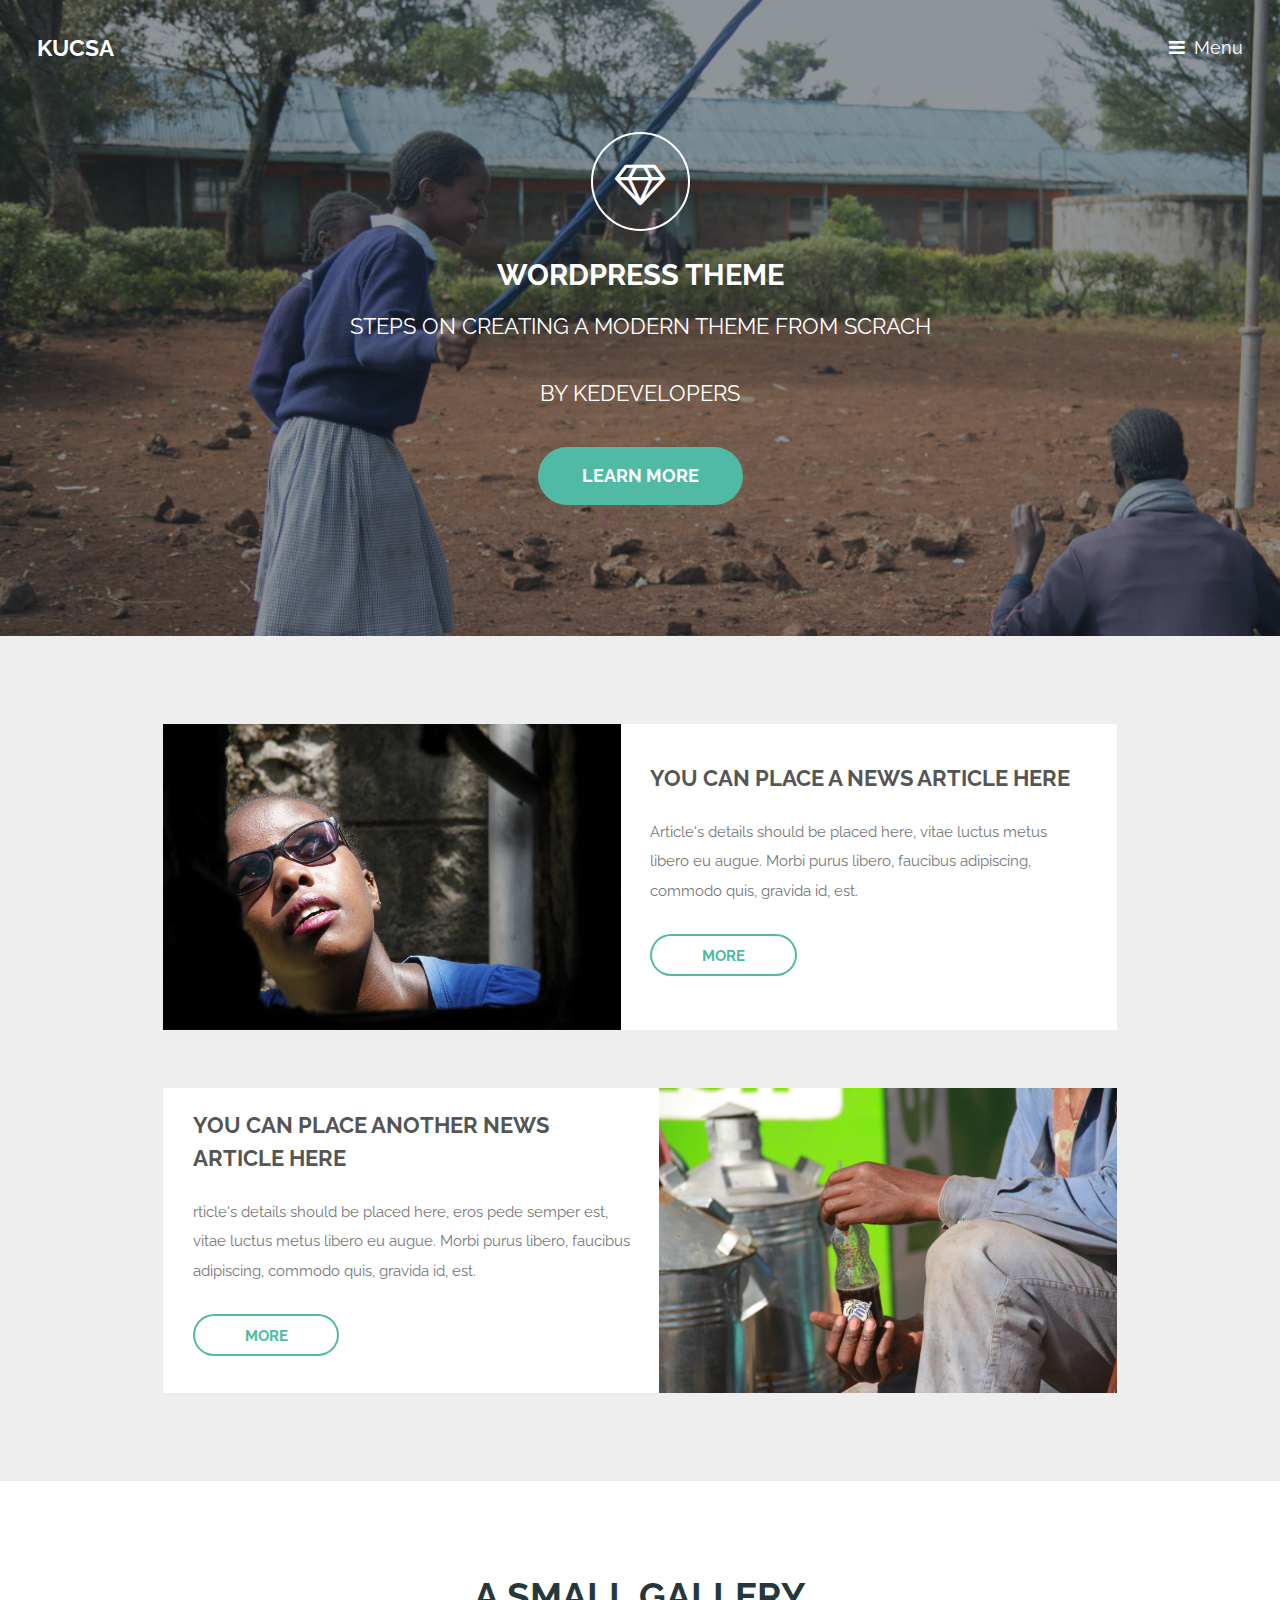
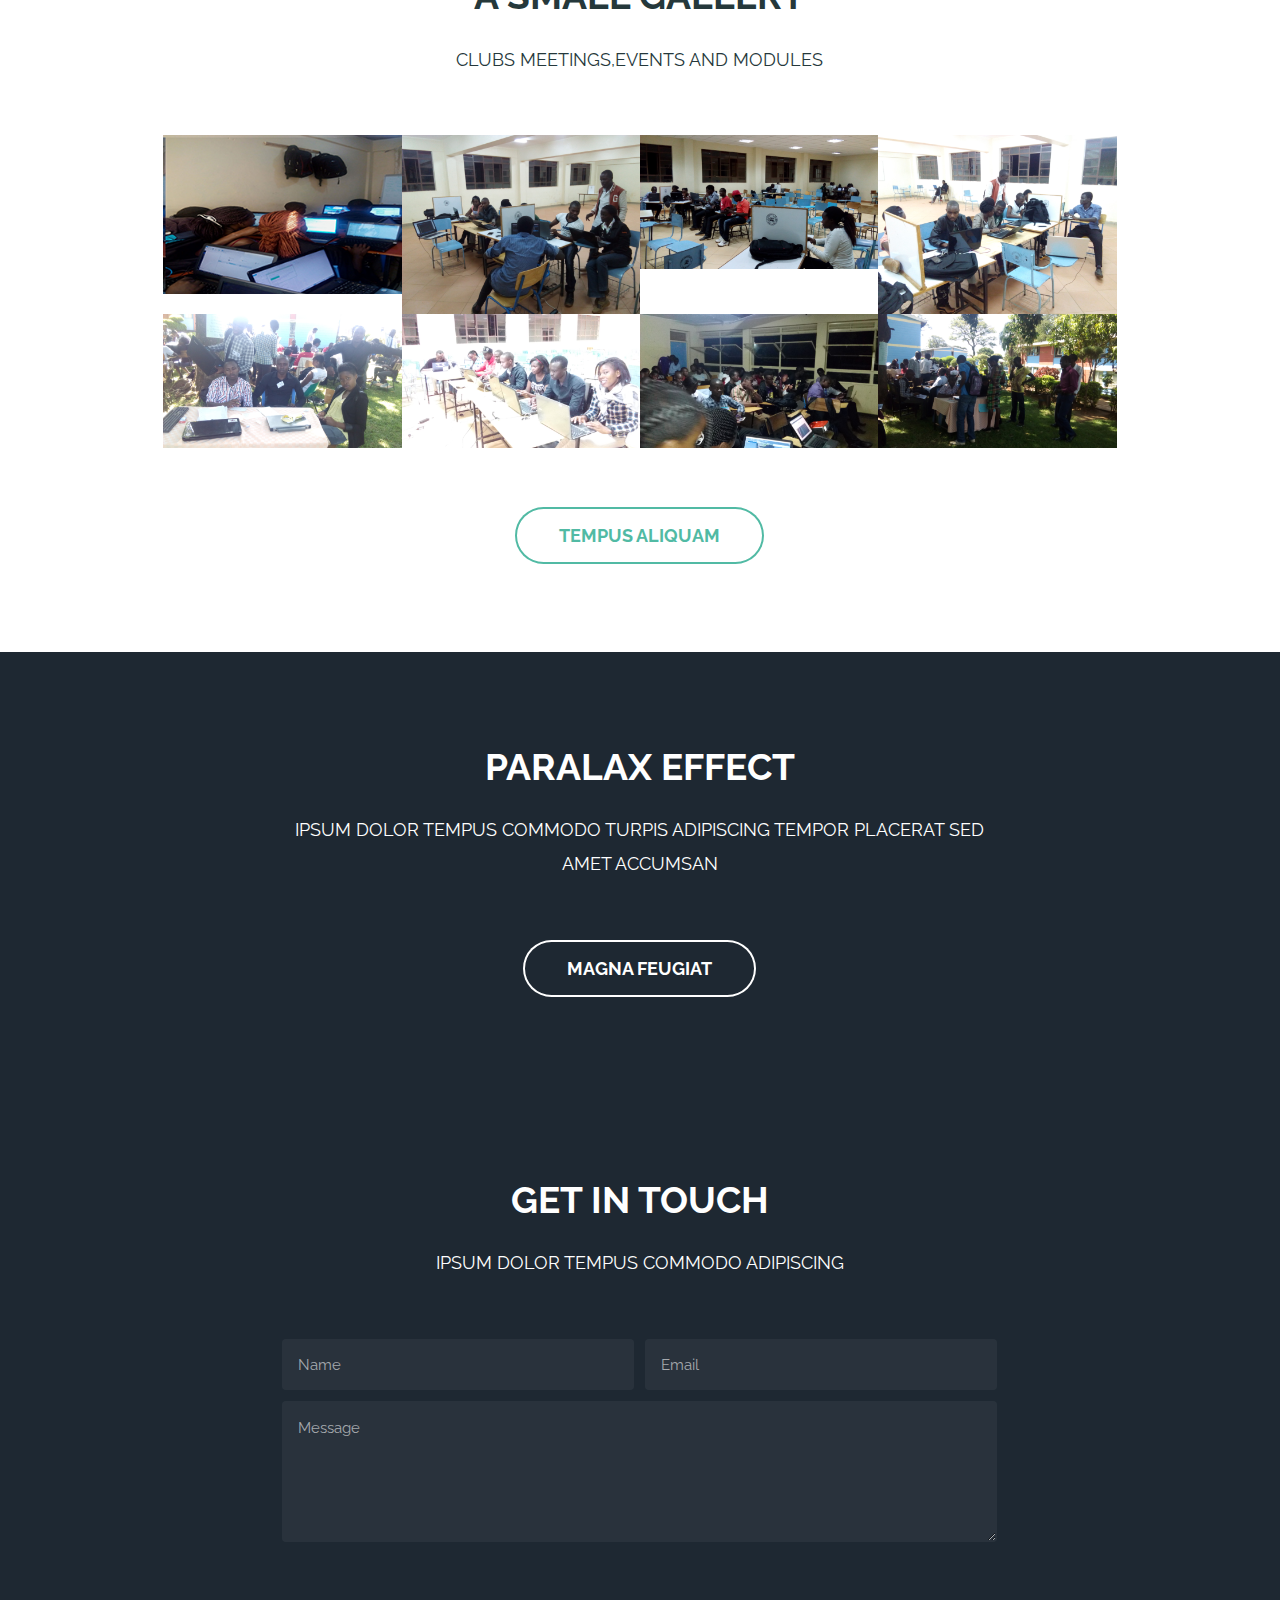
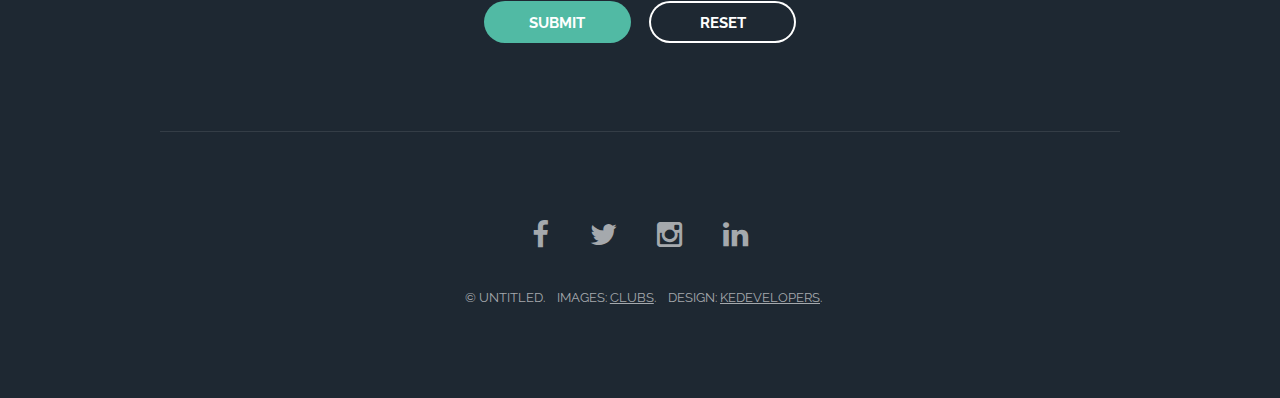
<file: templated-kucsa/index.html>
<!DOCTYPE HTML>
<!--
	Retrospect by kedevelopers
	templated.co @templatedco
	Released for free under the Creative Commons Attribution 3.0 license (templated.co/license)
-->
<html>
	<head>
		<title>Retrospect by kedevelopers</title>
		<meta charset="utf-8" />
		<meta name="viewport" content="width=device-width, initial-scale=1" />
		<!--[if lte IE 8]><script src="assets/js/ie/html5shiv.js"></script><![endif]-->
		<link rel="stylesheet" href="assets/css/main.css" />
		<!--[if lte IE 8]><link rel="stylesheet" href="assets/css/ie8.css" /><![endif]-->
		<!--[if lte IE 9]><link rel="stylesheet" href="assets/css/ie9.css" /><![endif]-->
	</head>
	<body class="landing">

		<!-- Header -->
			<header id="header" class="alt">
				<h1><a href="index.html">kucsa</a></h1>
				<a href="#nav">Menu</a>
			</header>

		<!-- Nav -->
			<nav id="nav">
				<ul class="links">
					<li><a href="index.html">Home</a></li>
					<li><a href="generic.html">About</a></li>
					<li><a href="elements.html">More</a></li>
				</ul>
			</nav>

		<!-- Banner -->
			<section id="banner">
				<i class="icon fa-diamond"></i>
				<h2>wordpress Theme</h2>
				<p>steps on creating a modern theme from scrach</p>
				<p>by kedevelopers</p>

				<ul class="actions">
					<li><a href="#" class="button big special">Learn More</a></li>
				</ul>
			</section>

		<!-- One -->
			<section id="one" class="wrapper style1">
				<div class="inner">
					<article class="feature left">
						<span class="image"><img src="images/pic01.jpg" alt="" /></span>
						<div class="content">
							<h2>You can place a news article here</h2>
							<p>Article's details should be placed here, vitae luctus metus libero eu augue. Morbi purus libero, faucibus adipiscing, commodo quis, gravida id, est.</p>
							<ul class="actions">
								<li>
									<a href="#" class="button alt">More</a>
								</li>
							</ul>
						</div>
					</article>
					<article class="feature right">
						<span class="image"><img src="images/pic02.jpg" alt="" /></span>
						<div class="content">
							<h2>You can place another news article here</h2>
							<p>rticle's details should be placed here, eros pede semper est, vitae luctus metus libero eu augue. Morbi purus libero, faucibus adipiscing, commodo quis, gravida id, est.</p>
							<ul class="actions">
								<li>
									<a href="#" class="button alt">More</a>
								</li>
							</ul>
						</div>
					</article>
				</div>
			</section>

		<!-- Two -->
			<section id="two" class="wrapper special">
				<div class="inner">
					<header class="major narrow">
						<h2>A small gallery</h2>
						<p>Clubs meetings,events and modules</p>
					</header>
					<div class="image-grid">
						<a href="#" class="image"><img src="images/pic03.jpg" alt="" /></a>
						<a href="#" class="image"><img src="images/pic04.jpg" alt="" /></a>
						<a href="#" class="image"><img src="images/pic05.jpg" alt="" /></a>
						<a href="#" class="image"><img src="images/pic06.jpg" alt="" /></a>
						<a href="#" class="image"><img src="images/pic07.jpg" alt="" /></a>
						<a href="#" class="image"><img src="images/pic08.jpg" alt="" /></a>
						<a href="#" class="image"><img src="images/pic09.jpg" alt="" /></a>
						<a href="#" class="image"><img src="images/pic10.jpg" alt="" /></a>
					</div>
					<ul class="actions">
						<li><a href="#" class="button big alt">Tempus Aliquam</a></li>
					</ul>
				</div>
			</section>

		<!-- Three -->
			<section id="three" class="wrapper style3 special">
				<div class="inner">
					<header class="major narrow	">
						<h2>Paralax effect</h2>
						<p>Ipsum dolor tempus commodo turpis adipiscing Tempor placerat sed amet accumsan</p>
					</header>
					<ul class="actions">
						<li><a href="#" class="button big alt">Magna feugiat</a></li>
					</ul>
				</div>
			</section>

		<!-- Four -->
			<section id="four" class="wrapper style2 special">
				<div class="inner">
					<header class="major narrow">
						<h2>Get in touch</h2>
						<p>Ipsum dolor tempus commodo adipiscing</p>
					</header>
					<form action="#" method="POST">
						<div class="container 75%">
							<div class="row uniform 50%">
								<div class="6u 12u$(xsmall)">
									<input name="name" placeholder="Name" type="text" />
								</div>
								<div class="6u$ 12u$(xsmall)">
									<input name="email" placeholder="Email" type="email" />
								</div>
								<div class="12u$">
									<textarea name="message" placeholder="Message" rows="4"></textarea>
								</div>
							</div>
						</div>
						<ul class="actions">
							<li><input type="submit" class="special" value="Submit" /></li>
							<li><input type="reset" class="alt" value="Reset" /></li>
						</ul>
					</form>
				</div>
			</section>

		<!-- Footer -->
			<footer id="footer">
				<div class="inner">
					<ul class="icons">
						<li><a href="#" class="icon fa-facebook">
							<span class="label">Facebook</span>
						</a></li>
						<li><a href="#" class="icon fa-twitter">
							<span class="label">Twitter</span>
						</a></li>
						<li><a href="#" class="icon fa-instagram">
							<span class="label">Instagram</span>
						</a></li>
						<li><a href="#" class="icon fa-linkedin">
							<span class="label">LinkedIn</span>
						</a></li>
					</ul>
					<ul class="copyright">
						<li>&copy; Untitled.</li>
						<li>Images: <a href="http://twitter.com/@_b_e_n_b_e_n_">clubs</a>.</li>
						<li>Design: <a href="http://kedevelopers.com">kedevelopers</a>.</li>
					</ul>
				</div>
			</footer>

		<!-- Scripts -->
			<script src="assets/js/jquery.min.js"></script>
			<script src="assets/js/skel.min.js"></script>
			<script src="assets/js/util.js"></script>
			<!--[if lte IE 8]><script src="assets/js/ie/respond.min.js"></script><![endif]-->
			<script src="assets/js/main.js"></script>

	</body>
</html>
</file>
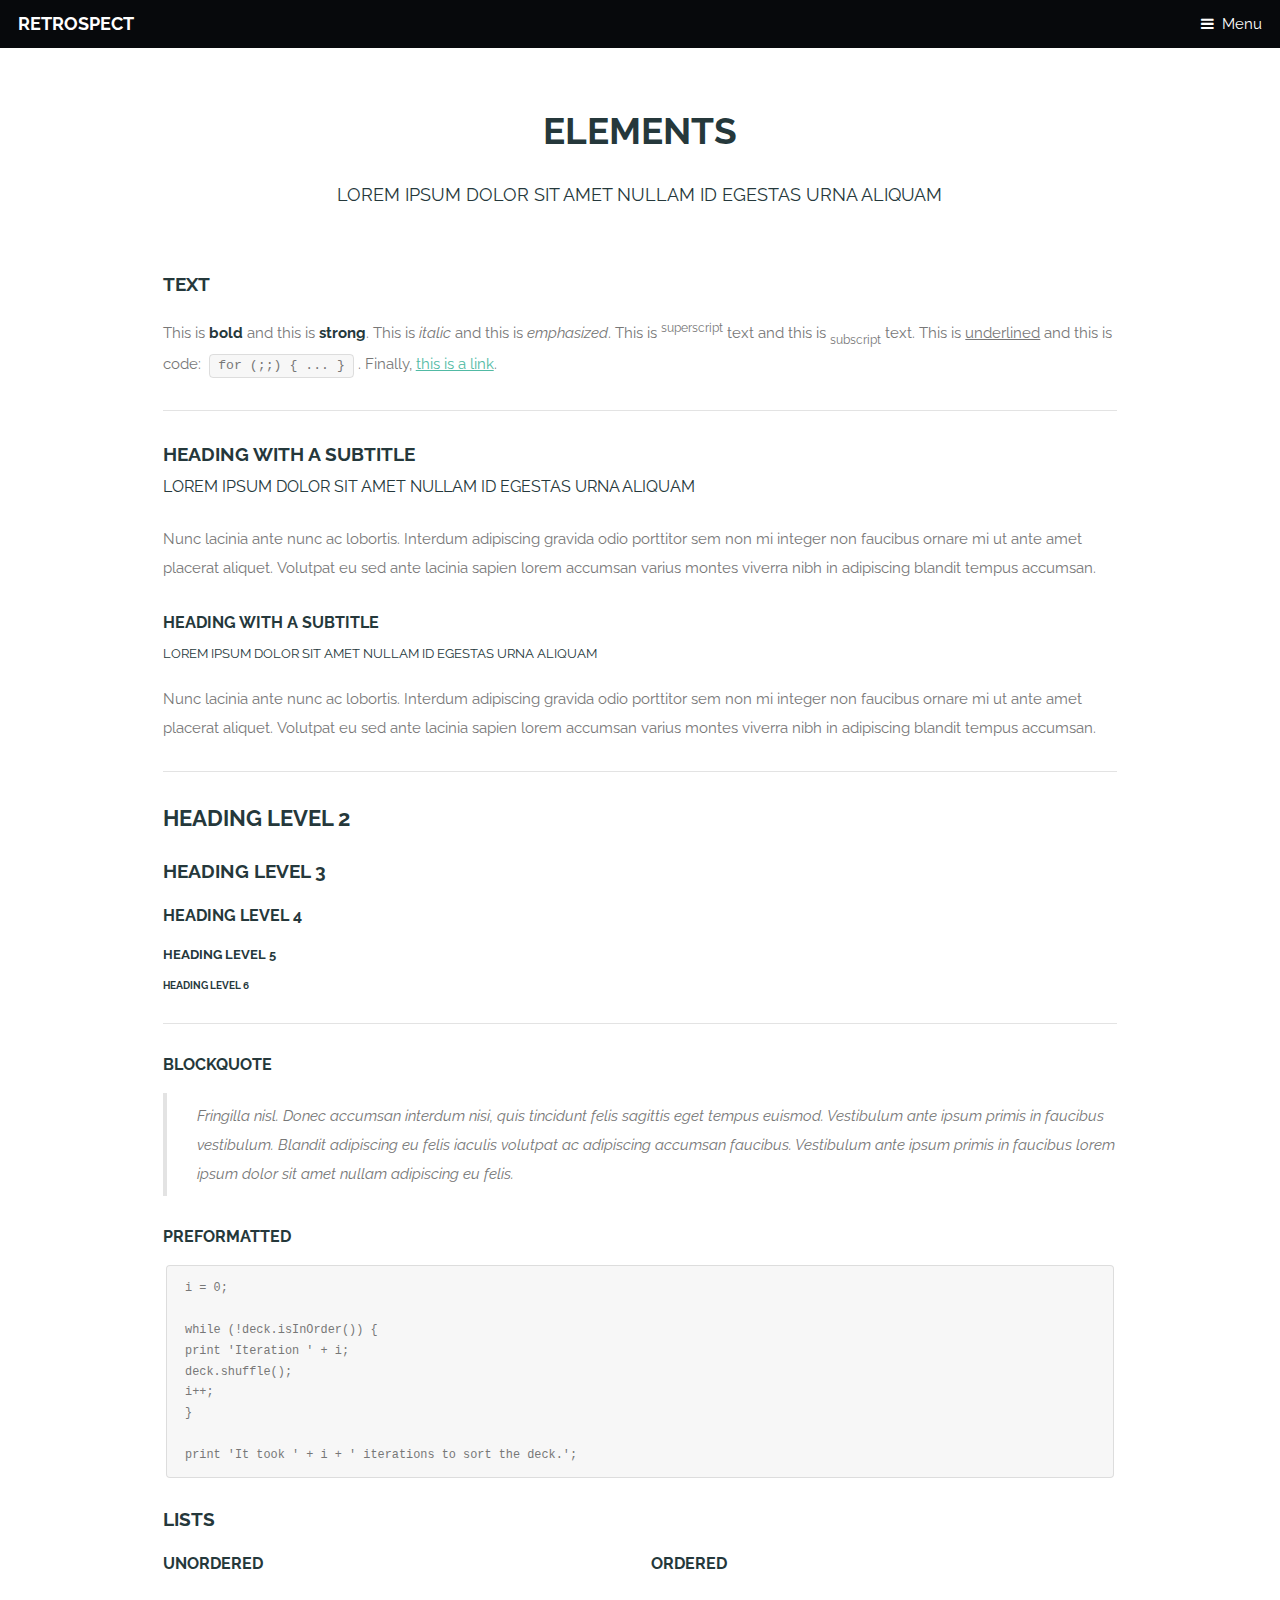
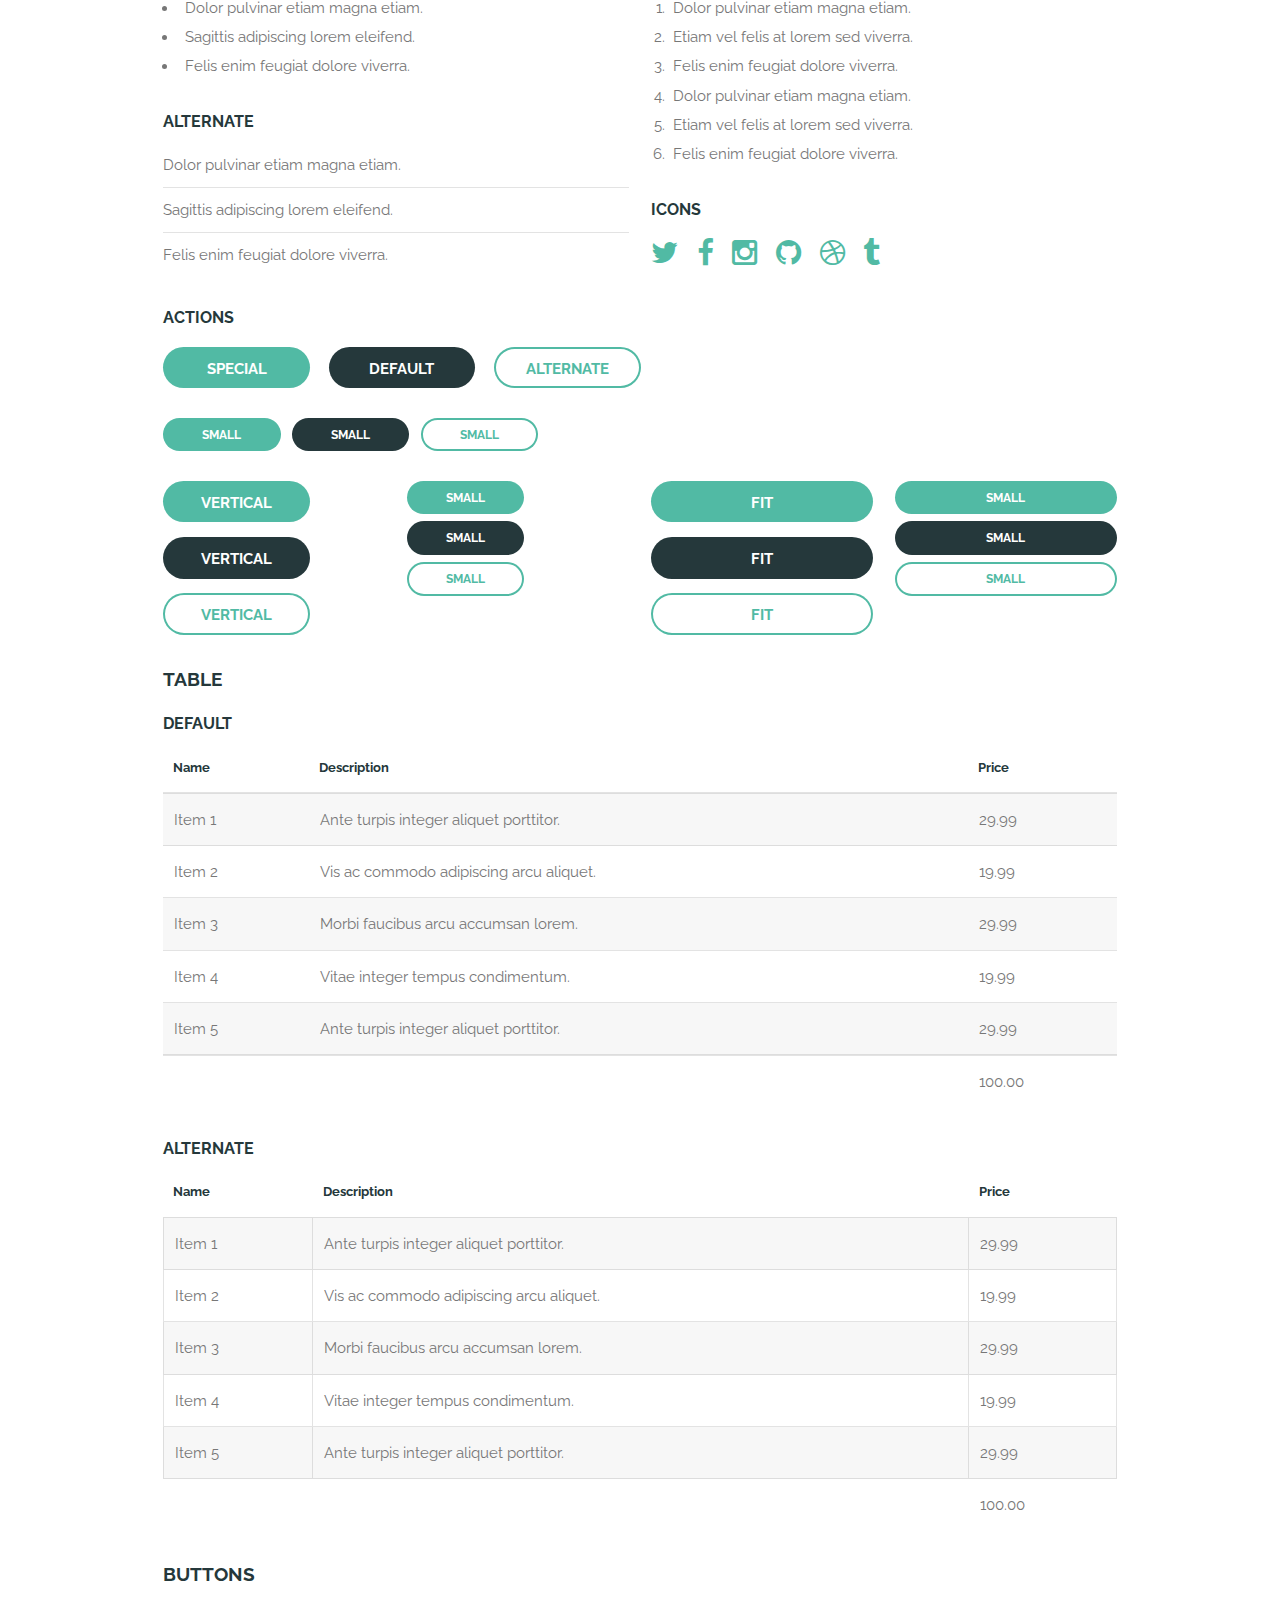
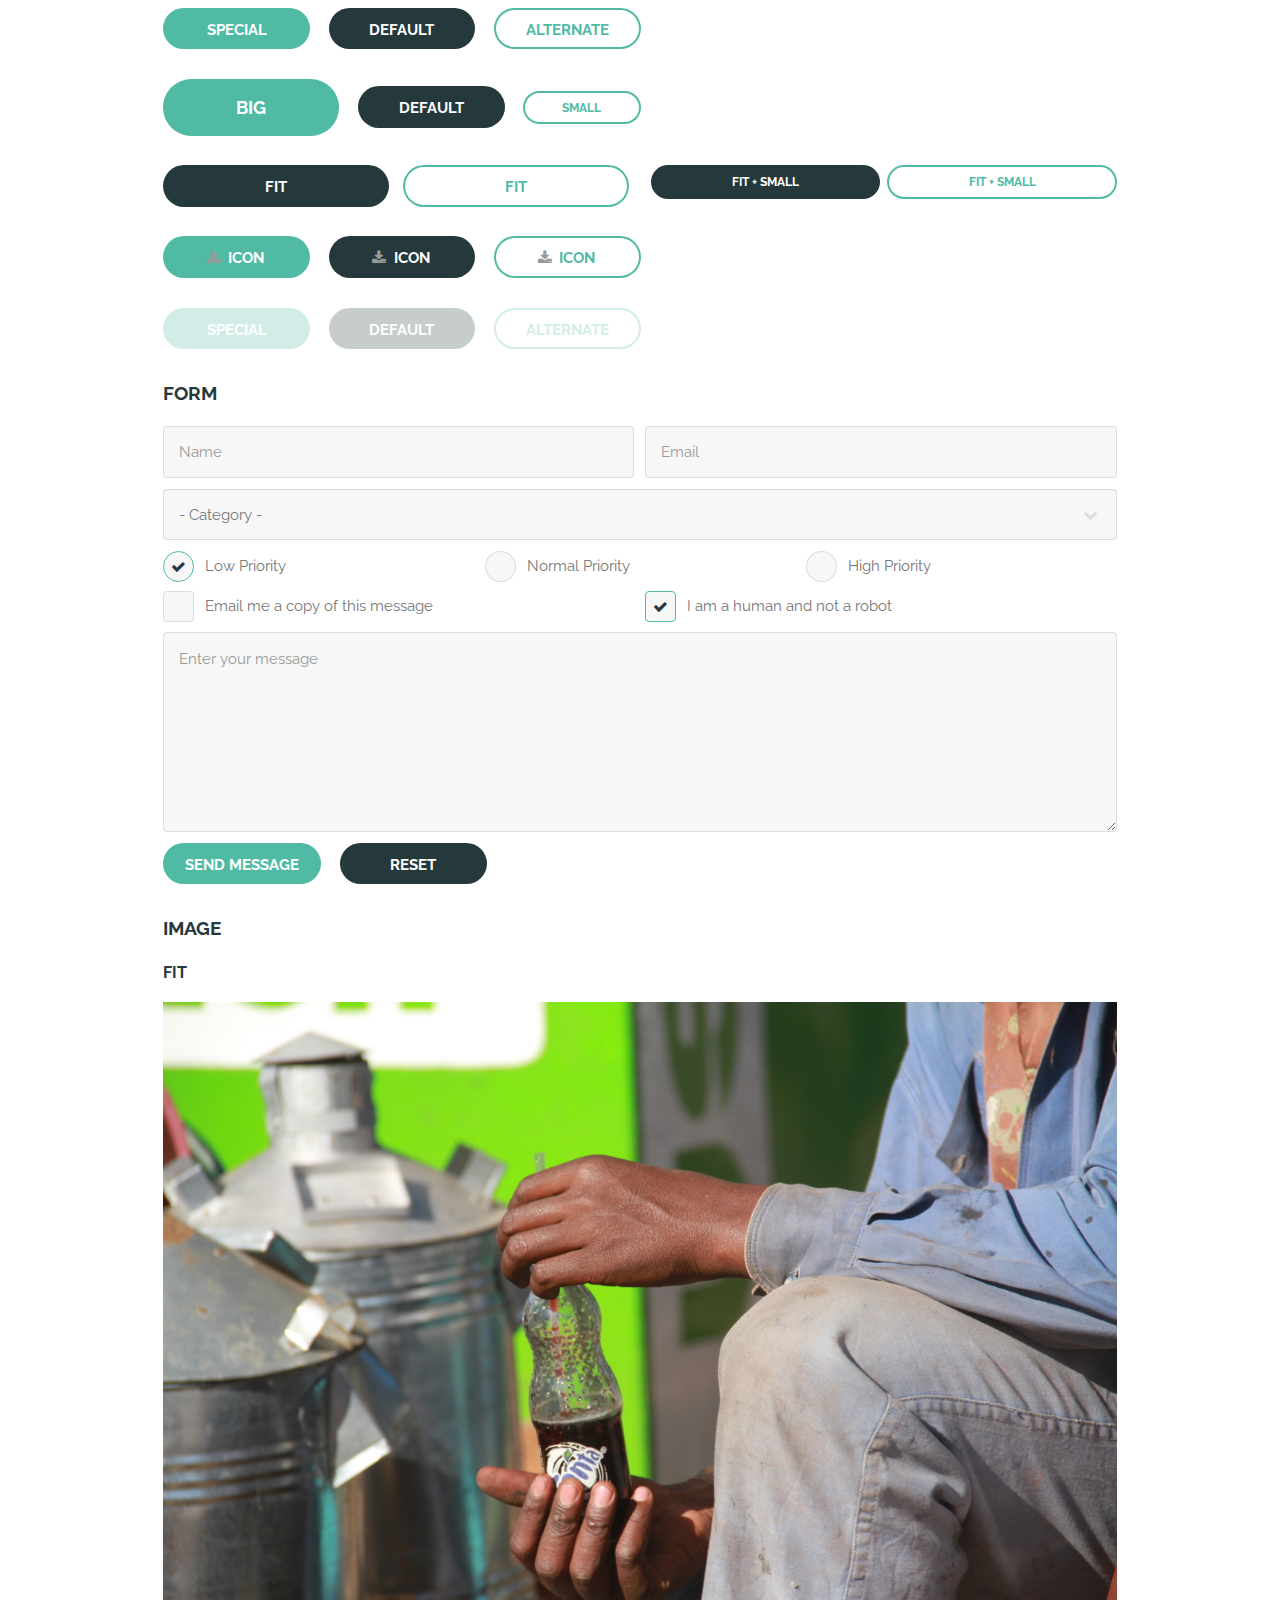
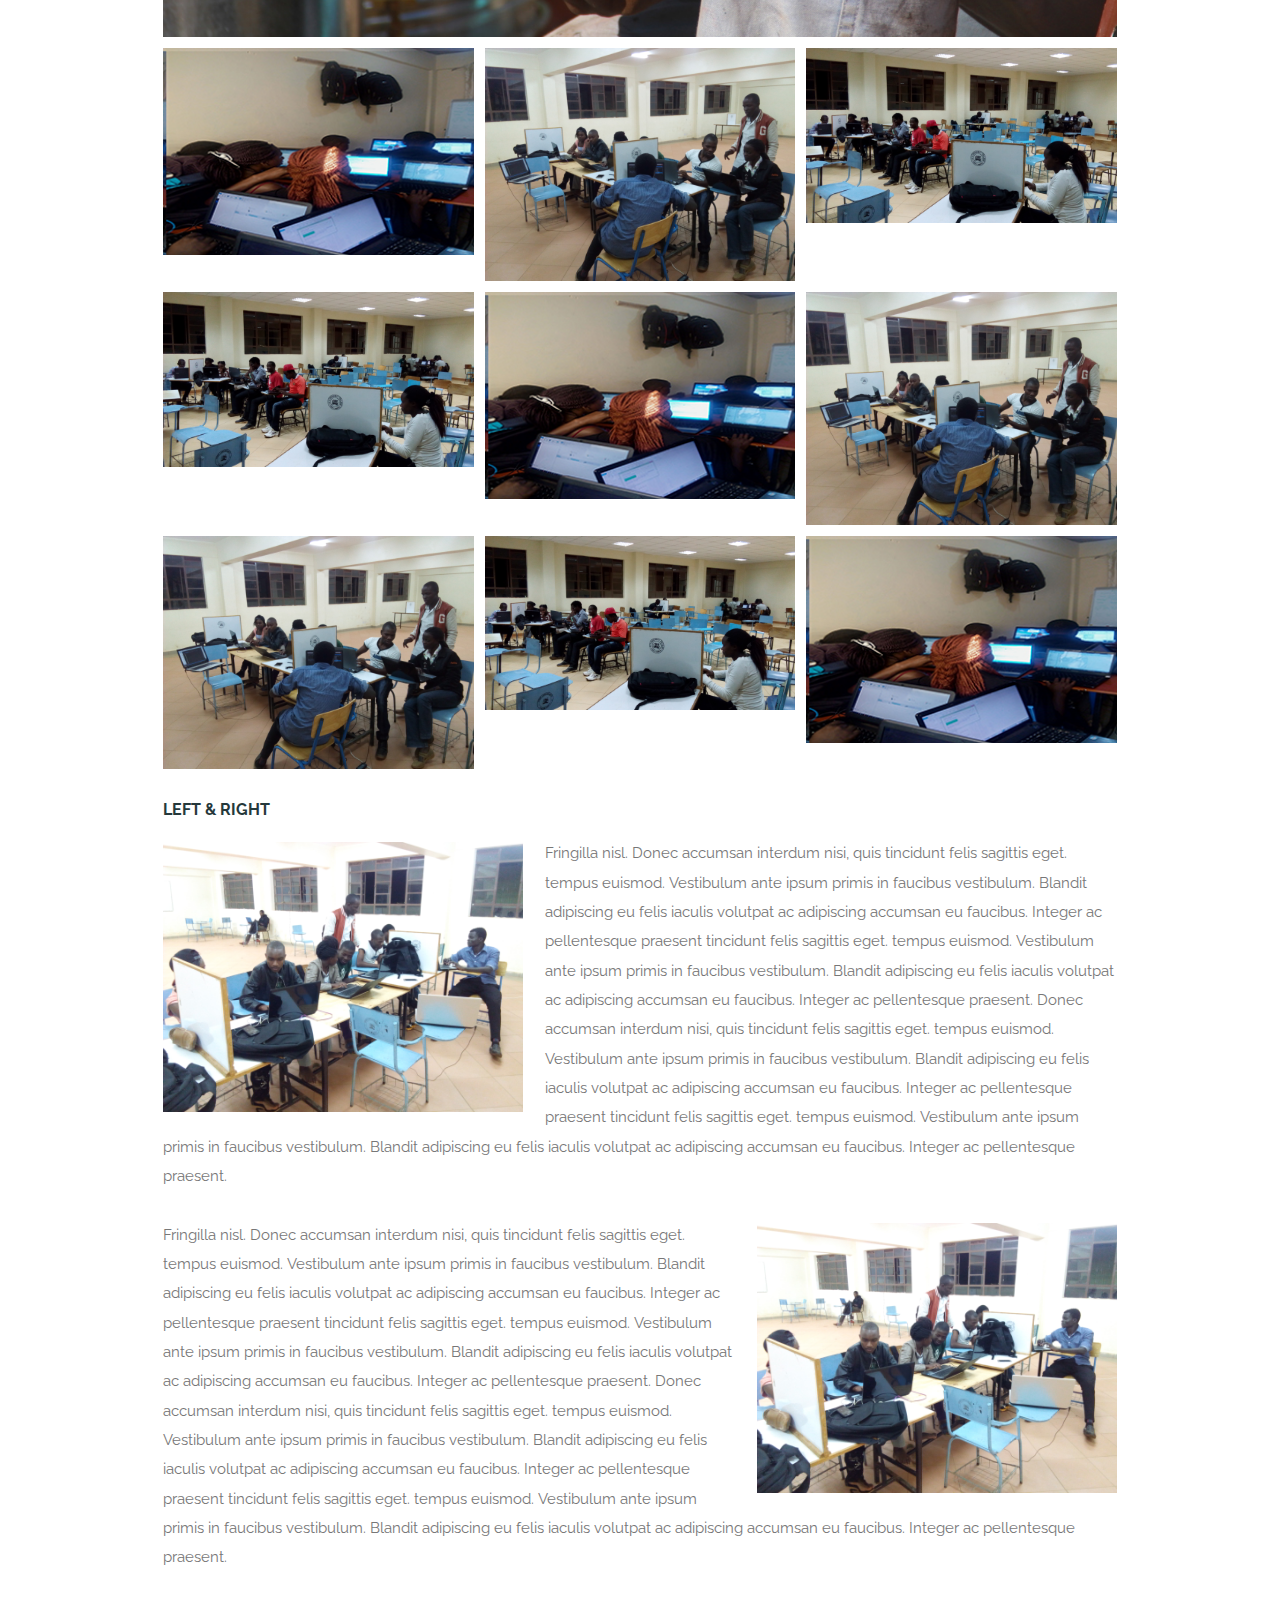
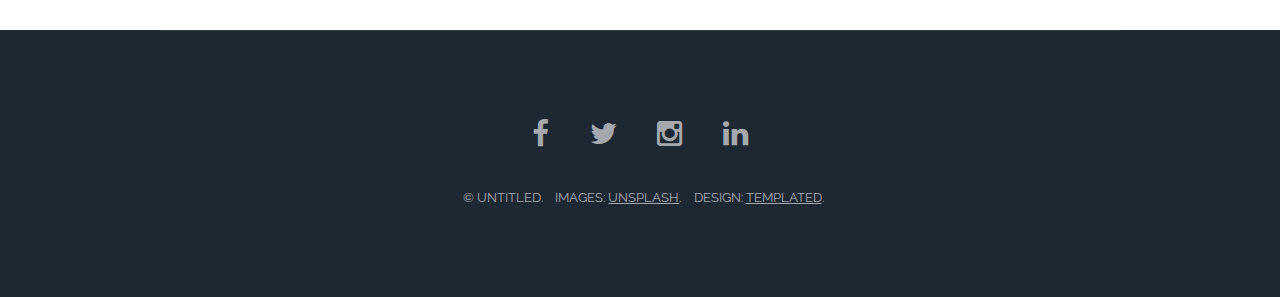
<file: templated-kucsa/elements.html>
<!DOCTYPE HTML>
<!--
	Retrospect by TEMPLATED
	templated.co @templatedco
	Released for free under the Creative Commons Attribution 3.0 license (templated.co/license)
-->
<html>
	<head>
		<title>Elements - Retrospect by TEMPLATED</title>
		<meta charset="utf-8" />
		<meta name="viewport" content="width=device-width, initial-scale=1" />
		<!--[if lte IE 8]><script src="assets/js/ie/html5shiv.js"></script><![endif]-->
		<link rel="stylesheet" href="assets/css/main.css" />
		<!--[if lte IE 8]><link rel="stylesheet" href="assets/css/ie8.css" /><![endif]-->
		<!--[if lte IE 9]><link rel="stylesheet" href="assets/css/ie9.css" /><![endif]-->
	</head>
	<body>

		<!-- Header -->
			<header id="header" class="skel-layers-fixed">
				<h1><a href="index.html">Retrospect</a></h1>
				<a href="#nav">Menu</a>
			</header>

		<!-- Nav -->
			<nav id="nav">
				<ul class="links">
					<li><a href="index.html">Home</a></li>
					<li><a href="generic.html">Generic</a></li>
					<li><a href="elements.html">Elements</a></li>
				</ul>
			</nav>

		<!-- Main -->
			<section id="main" class="wrapper">
				<div class="container">
					<header class="major special">
						<h2>Elements</h2>
						<p>Lorem ipsum dolor sit amet nullam id egestas urna aliquam</p>
					</header>

					<!-- Text -->
						<section>
							<h3>Text</h3>
							<p>This is <b>bold</b> and this is <strong>strong</strong>. This is <i>italic</i> and this is <em>emphasized</em>.
							This is <sup>superscript</sup> text and this is <sub>subscript</sub> text.
							This is <u>underlined</u> and this is code: <code>for (;;) { ... }</code>. Finally, <a href="#">this is a link</a>.</p>

							<hr />

							<header>
								<h3>Heading with a Subtitle</h3>
								<p>Lorem ipsum dolor sit amet nullam id egestas urna aliquam</p>
							</header>
							<p>Nunc lacinia ante nunc ac lobortis. Interdum adipiscing gravida odio porttitor sem non mi integer non faucibus ornare mi ut ante amet placerat aliquet. Volutpat eu sed ante lacinia sapien lorem accumsan varius montes viverra nibh in adipiscing blandit tempus accumsan.</p>
							<header>
								<h4>Heading with a Subtitle</h4>
								<p>Lorem ipsum dolor sit amet nullam id egestas urna aliquam</p>
							</header>
							<p>Nunc lacinia ante nunc ac lobortis. Interdum adipiscing gravida odio porttitor sem non mi integer non faucibus ornare mi ut ante amet placerat aliquet. Volutpat eu sed ante lacinia sapien lorem accumsan varius montes viverra nibh in adipiscing blandit tempus accumsan.</p>

							<hr />

							<h2>Heading Level 2</h2>
							<h3>Heading Level 3</h3>
							<h4>Heading Level 4</h4>
							<h5>Heading Level 5</h5>
							<h6>Heading Level 6</h6>

							<hr />

							<h4>Blockquote</h4>
							<blockquote>Fringilla nisl. Donec accumsan interdum nisi, quis tincidunt felis sagittis eget tempus euismod. Vestibulum ante ipsum primis in faucibus vestibulum. Blandit adipiscing eu felis iaculis volutpat ac adipiscing accumsan faucibus. Vestibulum ante ipsum primis in faucibus lorem ipsum dolor sit amet nullam adipiscing eu felis.</blockquote>

							<h4>Preformatted</h4>
							<pre><code>i = 0;

while (!deck.isInOrder()) {
print 'Iteration ' + i;
deck.shuffle();
i++;
}

print 'It took ' + i + ' iterations to sort the deck.';</code></pre>
						</section>

					<!-- Lists -->
						<section>
							<h3>Lists</h3>
							<div class="row">
								<div class="6u 12u$(xsmall)">

									<h4>Unordered</h4>
									<ul>
										<li>Dolor pulvinar etiam magna etiam.</li>
										<li>Sagittis adipiscing lorem eleifend.</li>
										<li>Felis enim feugiat dolore viverra.</li>
									</ul>

									<h4>Alternate</h4>
									<ul class="alt">
										<li>Dolor pulvinar etiam magna etiam.</li>
										<li>Sagittis adipiscing lorem eleifend.</li>
										<li>Felis enim feugiat dolore viverra.</li>
									</ul>

								</div>
								<div class="6u$ 12u$(xsmall)">

									<h4>Ordered</h4>
									<ol>
										<li>Dolor pulvinar etiam magna etiam.</li>
										<li>Etiam vel felis at lorem sed viverra.</li>
										<li>Felis enim feugiat dolore viverra.</li>
										<li>Dolor pulvinar etiam magna etiam.</li>
										<li>Etiam vel felis at lorem sed viverra.</li>
										<li>Felis enim feugiat dolore viverra.</li>
									</ol>

									<h4>Icons</h4>
									<ul class="icons">
										<li><a href="#" class="icon fa-twitter"><span class="label">Twitter</span></a></li>
										<li><a href="#" class="icon fa-facebook"><span class="label">Facebook</span></a></li>
										<li><a href="#" class="icon fa-instagram"><span class="label">Instagram</span></a></li>
										<li><a href="#" class="icon fa-github"><span class="label">Github</span></a></li>
										<li><a href="#" class="icon fa-dribbble"><span class="label">Dribbble</span></a></li>
										<li><a href="#" class="icon fa-tumblr"><span class="label">Tumblr</span></a></li>
									</ul>

								</div>
							</div>

							<h4>Actions</h4>
							<ul class="actions">
								<li><a href="#" class="button special">Special</a></li>
								<li><a href="#" class="button">Default</a></li>
								<li><a href="#" class="button alt">Alternate</a></li>
							</ul>
							<ul class="actions small">
								<li><a href="#" class="button special small">Small</a></li>
								<li><a href="#" class="button small">Small</a></li>
								<li><a href="#" class="button alt small">Small</a></li>
							</ul>
							<div class="row">
								<div class="3u 6u(small) 12u$(xsmall)">
									<ul class="actions vertical">
										<li><a href="#" class="button special">Vertical</a></li>
										<li><a href="#" class="button">Vertical</a></li>
										<li><a href="#" class="button alt">Vertical</a></li>
									</ul>
								</div>
								<div class="3u 6u$(small) 12u$(xsmall)">
									<ul class="actions vertical small">
										<li><a href="#" class="button special small">Small</a></li>
										<li><a href="#" class="button small">Small</a></li>
										<li><a href="#" class="button alt small">Small</a></li>
									</ul>
								</div>
								<div class="3u 6u(small) 12u$(xsmall)">
									<ul class="actions vertical">
										<li><a href="#" class="button special fit">Fit</a></li>
										<li><a href="#" class="button fit">Fit</a></li>
										<li><a href="#" class="button alt fit">Fit</a></li>
									</ul>
								</div>
								<div class="3u$ 6u$(small) 12u$(xsmall)">
									<ul class="actions vertical small">
										<li><a href="#" class="button special small fit">Small</a></li>
										<li><a href="#" class="button small fit">Small</a></li>
										<li><a href="#" class="button alt small fit">Small</a></li>
									</ul>
								</div>
							</div>
						</section>

					<!-- Table -->
						<section>
							<h3>Table</h3>
							<h4>Default</h4>
							<div class="table-wrapper">
								<table>
									<thead>
										<tr>
											<th>Name</th>
											<th>Description</th>
											<th>Price</th>
										</tr>
									</thead>
									<tbody>
										<tr>
											<td>Item 1</td>
											<td>Ante turpis integer aliquet porttitor.</td>
											<td>29.99</td>
										</tr>
										<tr>
											<td>Item 2</td>
											<td>Vis ac commodo adipiscing arcu aliquet.</td>
											<td>19.99</td>
										</tr>
										<tr>
											<td>Item 3</td>
											<td> Morbi faucibus arcu accumsan lorem.</td>
											<td>29.99</td>
										</tr>
										<tr>
											<td>Item 4</td>
											<td>Vitae integer tempus condimentum.</td>
											<td>19.99</td>
										</tr>
										<tr>
											<td>Item 5</td>
											<td>Ante turpis integer aliquet porttitor.</td>
											<td>29.99</td>
										</tr>
									</tbody>
									<tfoot>
										<tr>
											<td colspan="2"></td>
											<td>100.00</td>
										</tr>
									</tfoot>
								</table>
							</div>
							<h4>Alternate</h4>
							<div class="table-wrapper">
								<table class="alt">
									<thead>
										<tr>
											<th>Name</th>
											<th>Description</th>
											<th>Price</th>
										</tr>
									</thead>
									<tbody>
										<tr>
											<td>Item 1</td>
											<td>Ante turpis integer aliquet porttitor.</td>
											<td>29.99</td>
										</tr>
										<tr>
											<td>Item 2</td>
											<td>Vis ac commodo adipiscing arcu aliquet.</td>
											<td>19.99</td>
										</tr>
										<tr>
											<td>Item 3</td>
											<td> Morbi faucibus arcu accumsan lorem.</td>
											<td>29.99</td>
										</tr>
										<tr>
											<td>Item 4</td>
											<td>Vitae integer tempus condimentum.</td>
											<td>19.99</td>
										</tr>
										<tr>
											<td>Item 5</td>
											<td>Ante turpis integer aliquet porttitor.</td>
											<td>29.99</td>
										</tr>
									</tbody>
									<tfoot>
										<tr>
											<td colspan="2"></td>
											<td>100.00</td>
										</tr>
									</tfoot>
								</table>
							</div>
						</section>

					<!-- Buttons -->
						<section>
							<h3>Buttons</h3>
							<ul class="actions">
								<li><a href="#" class="button special">Special</a></li>
								<li><a href="#" class="button">Default</a></li>
								<li><a href="#" class="button alt">Alternate</a></li>
							</ul>
							<ul class="actions">
								<li><a href="#" class="button special big">Big</a></li>
								<li><a href="#" class="button">Default</a></li>
								<li><a href="#" class="button alt small">Small</a></li>
							</ul>
							<div class="row">
								<div class="6u 12u$(xsmall)">
									<ul class="actions fit">
										<li><a href="#" class="button fit">Fit</a></li>
										<li><a href="#" class="button alt fit">Fit</a></li>
									</ul>
								</div>
								<div class="6u$ 12u$(xsmall)">
									<ul class="actions fit small">
										<li><a href="#" class="button fit small">Fit + Small</a></li>
										<li><a href="#" class="button alt fit small">Fit + Small</a></li>
									</ul>
								</div>
							</div>
							<ul class="actions">
								<li><a href="#" class="button special icon fa-download">Icon</a></li>
								<li><a href="#" class="button icon fa-download">Icon</a></li>
								<li><a href="#" class="button alt icon fa-download">Icon</a></li>
							</ul>
							<ul class="actions">
								<li><span class="button special disabled">Special</span></li>
								<li><span class="button disabled">Default</span></li>
								<li><span class="button alt disabled">Alternate</span></li>
							</ul>
						</section>

					<!-- Form -->
						<section>
							<h3>Form</h3>
							<form method="post" action="#">
								<div class="row uniform 50%">
									<div class="6u 12u$(xsmall)">
										<input type="text" name="name" id="name" value="" placeholder="Name" />
									</div>
									<div class="6u$ 12u$(xsmall)">
										<input type="email" name="email" id="email" value="" placeholder="Email" />
									</div>
									<div class="12u$">
										<div class="select-wrapper">
											<select name="category" id="category">
												<option value="">- Category -</option>
												<option value="1">Manufacturing</option>
												<option value="1">Shipping</option>
												<option value="1">Administration</option>
												<option value="1">Human Resources</option>
											</select>
										</div>
									</div>
									<div class="4u 12u$(xsmall)">
										<input type="radio" id="priority-low" name="priority" checked>
										<label for="priority-low">Low Priority</label>
									</div>
									<div class="4u 12u$(xsmall)">
										<input type="radio" id="priority-normal" name="priority">
										<label for="priority-normal">Normal Priority</label>
									</div>
									<div class="4u$ 12u$(xsmall)">
										<input type="radio" id="priority-high" name="priority">
										<label for="priority-high">High Priority</label>
									</div>
									<div class="6u 12u$(small)">
										<input type="checkbox" id="copy" name="copy">
										<label for="copy">Email me a copy of this message</label>
									</div>
									<div class="6u$ 12u$(small)">
										<input type="checkbox" id="human" name="human" checked>
										<label for="human">I am a human and not a robot</label>
									</div>
									<div class="12u$">
										<textarea name="message" id="message" placeholder="Enter your message" rows="6"></textarea>
									</div>
									<div class="12u$">
										<ul class="actions">
											<li><input type="submit" value="Send Message" class="special" /></li>
											<li><input type="reset" value="Reset" /></li>
										</ul>
									</div>
								</div>
							</form>
						</section>

					<!-- Image -->
						<section>
							<h3>Image</h3>
							<h4>Fit</h4>
							<div class="box alt">
								<div class="row 50% uniform">
									<div class="12u$"><span class="image fit"><img src="images/pic11.jpg" alt="" /></span></div>
									<div class="4u"><span class="image fit"><img src="images/pic03.jpg" alt="" /></span></div>
									<div class="4u"><span class="image fit"><img src="images/pic04.jpg" alt="" /></span></div>
									<div class="4u$"><span class="image fit"><img src="images/pic05.jpg" alt="" /></span></div>
									<div class="4u"><span class="image fit"><img src="images/pic05.jpg" alt="" /></span></div>
									<div class="4u"><span class="image fit"><img src="images/pic03.jpg" alt="" /></span></div>
									<div class="4u$"><span class="image fit"><img src="images/pic04.jpg" alt="" /></span></div>
									<div class="4u"><span class="image fit"><img src="images/pic04.jpg" alt="" /></span></div>
									<div class="4u"><span class="image fit"><img src="images/pic05.jpg" alt="" /></span></div>
									<div class="4u$"><span class="image fit"><img src="images/pic03.jpg" alt="" /></span></div>
								</div>
							</div>

							<h4>Left &amp; Right</h4>
							<p><span class="image left"><img src="images/pic06.jpg" alt="" /></span>Fringilla nisl. Donec accumsan interdum nisi, quis tincidunt felis sagittis eget. tempus euismod. Vestibulum ante ipsum primis in faucibus vestibulum. Blandit adipiscing eu felis iaculis volutpat ac adipiscing accumsan eu faucibus. Integer ac pellentesque praesent tincidunt felis sagittis eget. tempus euismod. Vestibulum ante ipsum primis in faucibus vestibulum. Blandit adipiscing eu felis iaculis volutpat ac adipiscing accumsan eu faucibus. Integer ac pellentesque praesent. Donec accumsan interdum nisi, quis tincidunt felis sagittis eget. tempus euismod. Vestibulum ante ipsum primis in faucibus vestibulum. Blandit adipiscing eu felis iaculis volutpat ac adipiscing accumsan eu faucibus. Integer ac pellentesque praesent tincidunt felis sagittis eget. tempus euismod. Vestibulum ante ipsum primis in faucibus vestibulum. Blandit adipiscing eu felis iaculis volutpat ac adipiscing accumsan eu faucibus. Integer ac pellentesque praesent.</p>
							<p><span class="image right"><img src="images/pic06.jpg" alt="" /></span>Fringilla nisl. Donec accumsan interdum nisi, quis tincidunt felis sagittis eget. tempus euismod. Vestibulum ante ipsum primis in faucibus vestibulum. Blandit adipiscing eu felis iaculis volutpat ac adipiscing accumsan eu faucibus. Integer ac pellentesque praesent tincidunt felis sagittis eget. tempus euismod. Vestibulum ante ipsum primis in faucibus vestibulum. Blandit adipiscing eu felis iaculis volutpat ac adipiscing accumsan eu faucibus. Integer ac pellentesque praesent. Donec accumsan interdum nisi, quis tincidunt felis sagittis eget. tempus euismod. Vestibulum ante ipsum primis in faucibus vestibulum. Blandit adipiscing eu felis iaculis volutpat ac adipiscing accumsan eu faucibus. Integer ac pellentesque praesent tincidunt felis sagittis eget. tempus euismod. Vestibulum ante ipsum primis in faucibus vestibulum. Blandit adipiscing eu felis iaculis volutpat ac adipiscing accumsan eu faucibus. Integer ac pellentesque praesent.</p>
						</section>

				</div>
			</section>

		<!-- Footer -->
			<footer id="footer">
				<div class="inner">
					<ul class="icons">
						<li><a href="#" class="icon fa-facebook">
							<span class="label">Facebook</span>
						</a></li>
						<li><a href="#" class="icon fa-twitter">
							<span class="label">Twitter</span>
						</a></li>
						<li><a href="#" class="icon fa-instagram">
							<span class="label">Instagram</span>
						</a></li>
						<li><a href="#" class="icon fa-linkedin">
							<span class="label">LinkedIn</span>
						</a></li>
					</ul>
					<ul class="copyright">
						<li>&copy; Untitled.</li>
						<li>Images: <a href="http://unsplash.com">Unsplash</a>.</li>
						<li>Design: <a href="http://templated.co">TEMPLATED</a>.</li>
					</ul>
				</div>
			</footer>

		<!-- Scripts -->
			<script src="assets/js/jquery.min.js"></script>
			<script src="assets/js/skel.min.js"></script>
			<script src="assets/js/util.js"></script>
			<!--[if lte IE 8]><script src="assets/js/ie/respond.min.js"></script><![endif]-->
			<script src="assets/js/main.js"></script>

	</body>
</html>
</file>
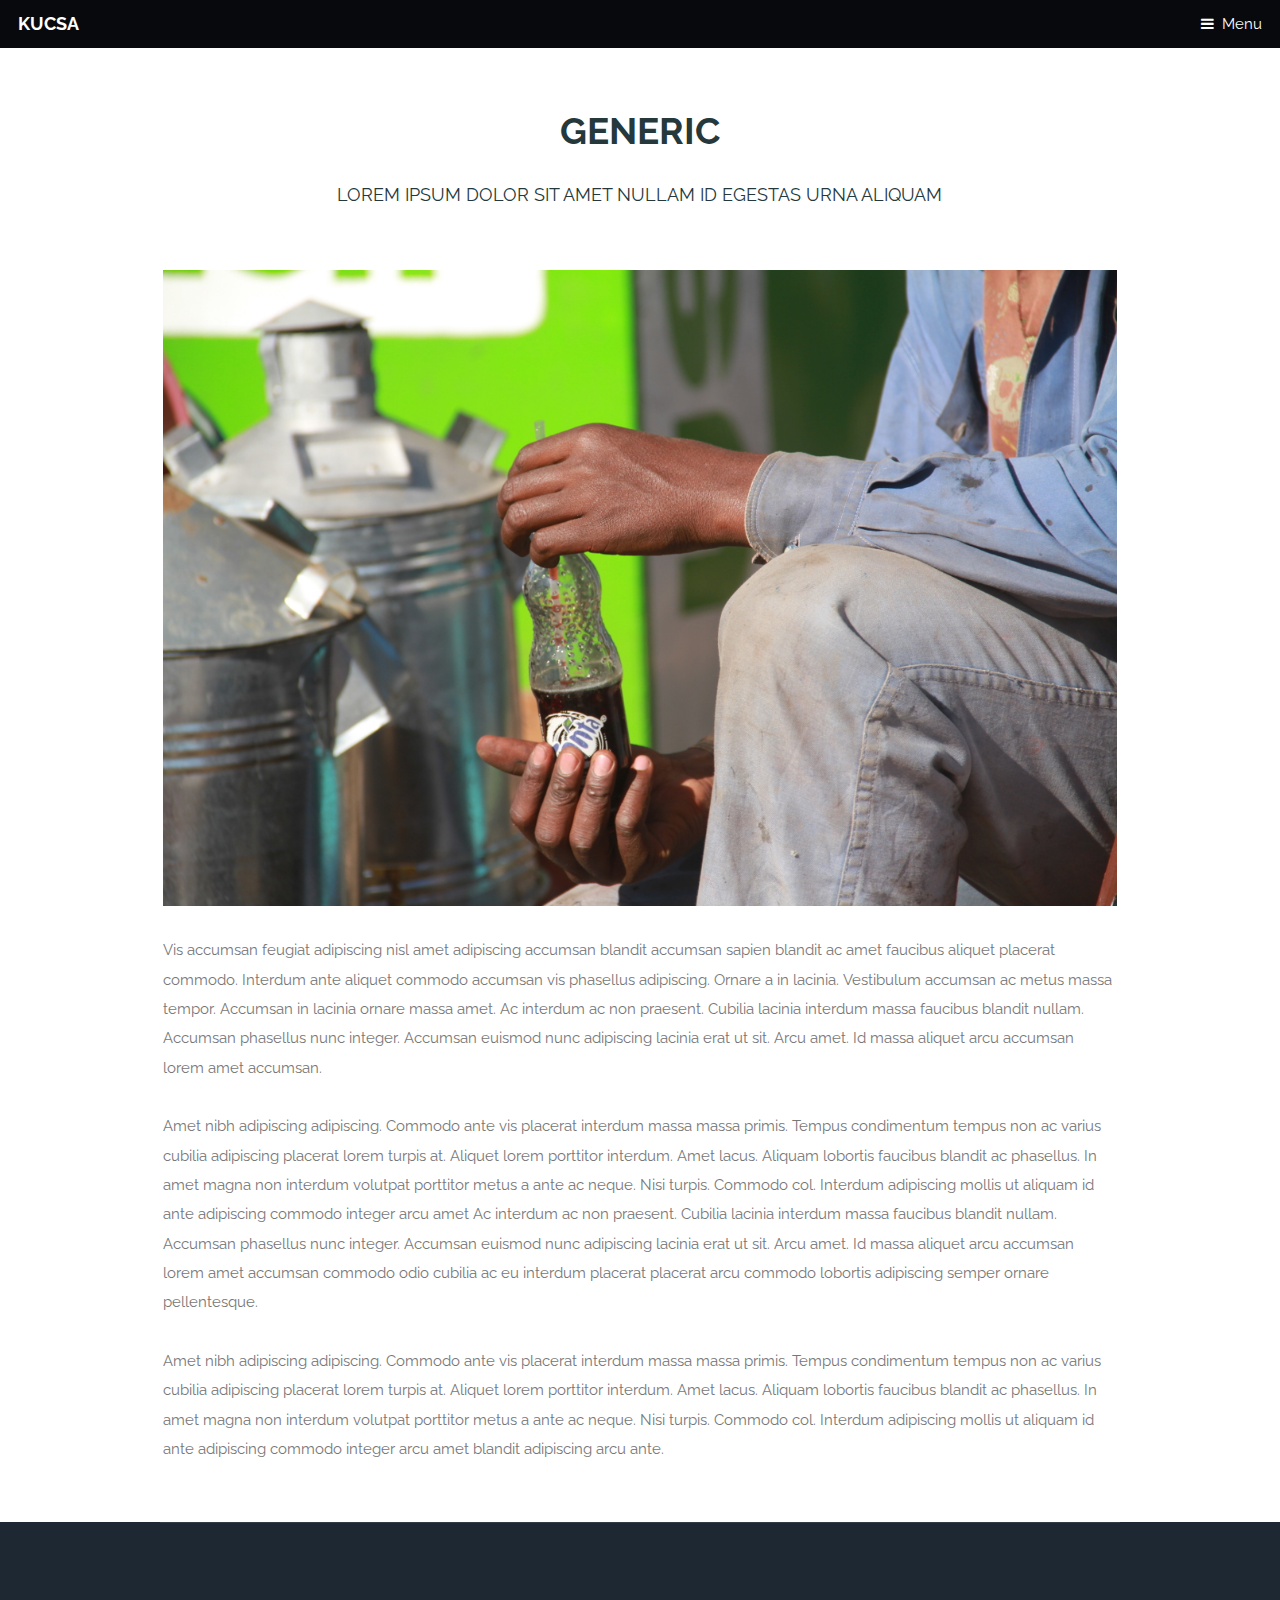
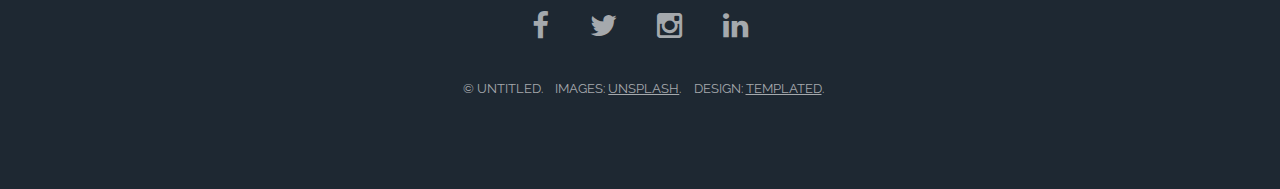
<file: templated-kucsa/generic.html>
<!DOCTYPE HTML>
<!--
	Retrospect by Kedevelopers
	Kedevelopers.co @templatedco
	Released for free under the Creative Commons Attribution 3.0 license (Kedevelopers.co/license)
-->
<html>
	<head>
		<title>Generic - Retrospect by Kedevelopers</title>
		<meta charset="utf-8" />
		<meta name="viewport" content="width=device-width, initial-scale=1" />
		<!--[if lte IE 8]><script src="assets/js/ie/html5shiv.js"></script><![endif]-->
		<link rel="stylesheet" href="assets/css/main.css" />
		<!--[if lte IE 8]><link rel="stylesheet" href="assets/css/ie8.css" /><![endif]-->
		<!--[if lte IE 9]><link rel="stylesheet" href="assets/css/ie9.css" /><![endif]-->
	</head>
	<body>

		<!-- Header -->
			<header id="header">
				<h1><a href="index.html">kucsa</a></h1>
				<a href="#nav">Menu</a>
			</header>

		<!-- Nav -->
			<nav id="nav">
				<ul class="links">
					<li><a href="index.html">Home</a></li>
					<li><a href="generic.html">Blog</a></li>
					<li><a href="elements.html">More</a></li>
				</ul>
			</nav>

		<!-- Main -->
			<section id="main" class="wrapper">
				<div class="container">

					<header class="major special">
						<h2>Generic</h2>
						<p>Lorem ipsum dolor sit amet nullam id egestas urna aliquam</p>
					</header>

					<a href="#" class="image fit"><img src="images/pic11.jpg" alt="" /></a>
					<p>Vis accumsan feugiat adipiscing nisl amet adipiscing accumsan blandit accumsan sapien blandit ac amet faucibus aliquet placerat commodo. Interdum ante aliquet commodo accumsan vis phasellus adipiscing. Ornare a in lacinia. Vestibulum accumsan ac metus massa tempor. Accumsan in lacinia ornare massa amet. Ac interdum ac non praesent. Cubilia lacinia interdum massa faucibus blandit nullam. Accumsan phasellus nunc integer. Accumsan euismod nunc adipiscing lacinia erat ut sit. Arcu amet. Id massa aliquet arcu accumsan lorem amet accumsan.</p>
					<p>Amet nibh adipiscing adipiscing. Commodo ante vis placerat interdum massa massa primis. Tempus condimentum tempus non ac varius cubilia adipiscing placerat lorem turpis at. Aliquet lorem porttitor interdum. Amet lacus. Aliquam lobortis faucibus blandit ac phasellus. In amet magna non interdum volutpat porttitor metus a ante ac neque. Nisi turpis. Commodo col. Interdum adipiscing mollis ut aliquam id ante adipiscing commodo integer arcu amet Ac interdum ac non praesent. Cubilia lacinia interdum massa faucibus blandit nullam. Accumsan phasellus nunc integer. Accumsan euismod nunc adipiscing lacinia erat ut sit. Arcu amet. Id massa aliquet arcu accumsan lorem amet accumsan commodo odio cubilia ac eu interdum placerat placerat arcu commodo lobortis adipiscing semper ornare pellentesque.</p>
					<p>Amet nibh adipiscing adipiscing. Commodo ante vis placerat interdum massa massa primis. Tempus condimentum tempus non ac varius cubilia adipiscing placerat lorem turpis at. Aliquet lorem porttitor interdum. Amet lacus. Aliquam lobortis faucibus blandit ac phasellus. In amet magna non interdum volutpat porttitor metus a ante ac neque. Nisi turpis. Commodo col. Interdum adipiscing mollis ut aliquam id ante adipiscing commodo integer arcu amet blandit adipiscing arcu ante.</p>

				</div>
			</section>

		<!-- Footer -->
			<footer id="footer">
				<div class="inner">
					<ul class="icons">
						<li><a href="#" class="icon fa-facebook">
							<span class="label">Facebook</span>
						</a></li>
						<li><a href="#" class="icon fa-twitter">
							<span class="label">Twitter</span>
						</a></li>
						<li><a href="#" class="icon fa-instagram">
							<span class="label">Instagram</span>
						</a></li>
						<li><a href="#" class="icon fa-linkedin">
							<span class="label">LinkedIn</span>
						</a></li>
					</ul>
					<ul class="copyright">
						<li>&copy; Untitled.</li>
						<li>Images: <a href="http://unsplash.com">Unsplash</a>.</li>
						<li>Design: <a href="http://templated.co">TEMPLATED</a>.</li>
					</ul>
				</div>
			</footer>

		<!-- Scripts -->
			<script src="assets/js/jquery.min.js"></script>
			<script src="assets/js/skel.min.js"></script>
			<script src="assets/js/util.js"></script>
			<!--[if lte IE 8]><script src="assets/js/ie/respond.min.js"></script><![endif]-->
			<script src="assets/js/main.js"></script>

	</body>
</html>
</file>
<file: templated-kucsa/assets/css/ie9.css>
/*
	Retrospect by TEMPLATED
	templated.co @templatedco
	Released for free under the Creative Commons Attribution 3.0 license (templated.co/license)
*/

/* Feature */

	.feature .image {
		width: 48%;
		float: left;
	}

	.feature .content {
		width: 52%;
		float: left;
	}

	.feature:after {
		content: '';
		display: block;
		clear: both;
	}
</file>
<file: templated-kucsa/assets/css/main.css>
@charset "UTF-8";
@import url(font-awesome.min.css);
@import url("https://fonts.googleapis.com/css?family=Raleway:400,500,700");

/*
	Retrospect by TEMPLATED
	templated.co @templatedco
	Released for free under the Creative Commons Attribution 3.0 license (templated.co/license)
*/

/* Reset */

	html, body, div, span, applet, object, iframe, h1, h2, h3, h4, h5, h6, p, blockquote, pre, a, abbr, acronym, address, big, cite, code, del, dfn, em, img, ins, kbd, q, s, samp, small, strike, strong, sub, sup, tt, var, b, u, i, center, dl, dt, dd, ol, ul, li, fieldset, form, label, legend, table, caption, tbody, tfoot, thead, tr, th, td, article, aside, canvas, details, embed, figure, figcaption, footer, header, hgroup, menu, nav, output, ruby, section, summary, time, mark, audio, video {
		margin: 0;
		padding: 0;
		border: 0;
		font-size: 100%;
		font: inherit;
		vertical-align: baseline;
	}

	article, aside, details, figcaption, figure, footer, header, hgroup, menu, nav, section {
		display: block;
	}

	body {
		line-height: 1;
	}

	ol, ul {
		list-style: none;
	}

	blockquote, q {
		quotes: none;
	}

	blockquote:before, blockquote:after, q:before, q:after {
		content: '';
		content: none;
	}

	table {
		border-collapse: collapse;
		border-spacing: 0;
	}

	body {
		-webkit-text-size-adjust: none;
	}

/* Box Model */

	*, *:before, *:after {
		-moz-box-sizing: border-box;
		-webkit-box-sizing: border-box;
		box-sizing: border-box;
	}

/* Containers */

	.container {
		margin-left: auto;
		margin-right: auto;
	}

	.container.\31 25\25 {
		width: 100%;
		max-width: 100em;
		min-width: 80em;
	}

	.container.\37 5\25 {
		width: 60em;
	}

	.container.\35 0\25 {
		width: 40em;
	}

	.container.\32 5\25 {
		width: 20em;
	}

	.container {
		width: 80em;
	}

	@media screen and (max-width: 1680px) {

		.container.\31 25\25 {
			width: 100%;
			max-width: 100em;
			min-width: 80em;
		}

		.container.\37 5\25 {
			width: 60em;
		}

		.container.\35 0\25 {
			width: 40em;
		}

		.container.\32 5\25 {
			width: 20em;
		}

		.container {
			width: 80em;
		}

	}

	@media screen and (max-width: 1280px) {

		.container.\31 25\25 {
			width: 100%;
			max-width: 81.25em;
			min-width: 65em;
		}

		.container.\37 5\25 {
			width: 48.75em;
		}

		.container.\35 0\25 {
			width: 32.5em;
		}

		.container.\32 5\25 {
			width: 16.25em;
		}

		.container {
			width: 65em;
		}

	}

	@media screen and (max-width: 980px) {

		.container.\31 25\25 {
			width: 100%;
			max-width: 112.5%;
			min-width: 90%;
		}

		.container.\37 5\25 {
			width: 67.5%;
		}

		.container.\35 0\25 {
			width: 45%;
		}

		.container.\32 5\25 {
			width: 22.5%;
		}

		.container {
			width: 90% !important;
		}

	}

	@media screen and (max-width: 736px) {

		.container.\31 25\25 {
			width: 100%;
			max-width: 112.5%;
			min-width: 90%;
		}

		.container.\37 5\25 {
			width: 67.5%;
		}

		.container.\35 0\25 {
			width: 45%;
		}

		.container.\32 5\25 {
			width: 22.5%;
		}

		.container {
			width: 90% !important;
		}

	}

	@media screen and (max-width: 480px) {

		.container.\31 25\25 {
			width: 100%;
			max-width: 112.5%;
			min-width: 90%;
		}

		.container.\37 5\25 {
			width: 67.5%;
		}

		.container.\35 0\25 {
			width: 45%;
		}

		.container.\32 5\25 {
			width: 22.5%;
		}

		.container {
			width: 90% !important;
		}

	}

/* Grid */

	.row {
		border-bottom: solid 1px transparent;
		-moz-box-sizing: border-box;
		-webkit-box-sizing: border-box;
		box-sizing: border-box;
	}

	.row > * {
		float: left;
		-moz-box-sizing: border-box;
		-webkit-box-sizing: border-box;
		box-sizing: border-box;
	}

	.row:after, .row:before {
		content: '';
		display: block;
		clear: both;
		height: 0;
	}

	.row.uniform > * > :first-child {
		margin-top: 0;
	}

	.row.uniform > * > :last-child {
		margin-bottom: 0;
	}

	.row.\30 \25 > * {
		padding: 0 0 0 0em;
	}

	.row.\30 \25 {
		margin: 0 0 -1px 0em;
	}

	.row.uniform.\30 \25 > * {
		padding: 0em 0 0 0em;
	}

	.row.uniform.\30 \25 {
		margin: 0em 0 -1px 0em;
	}

	.row > * {
		padding: 0 0 0 2em;
	}

	.row {
		margin: 0 0 -1px -2em;
	}

	.row.uniform > * {
		padding: 2em 0 0 2em;
	}

	.row.uniform {
		margin: -2em 0 -1px -2em;
	}

	.row.\32 00\25 > * {
		padding: 0 0 0 4em;
	}

	.row.\32 00\25 {
		margin: 0 0 -1px -4em;
	}

	.row.uniform.\32 00\25 > * {
		padding: 4em 0 0 4em;
	}

	.row.uniform.\32 00\25 {
		margin: -4em 0 -1px -4em;
	}

	.row.\31 50\25 > * {
		padding: 0 0 0 3em;
	}

	.row.\31 50\25 {
		margin: 0 0 -1px -3em;
	}

	.row.uniform.\31 50\25 > * {
		padding: 3em 0 0 3em;
	}

	.row.uniform.\31 50\25 {
		margin: -3em 0 -1px -3em;
	}

	.row.\35 0\25 > * {
		padding: 0 0 0 1em;
	}

	.row.\35 0\25 {
		margin: 0 0 -1px -1em;
	}

	.row.uniform.\35 0\25 > * {
		padding: 1em 0 0 1em;
	}

	.row.uniform.\35 0\25 {
		margin: -1em 0 -1px -1em;
	}

	.row.\32 5\25 > * {
		padding: 0 0 0 0.5em;
	}

	.row.\32 5\25 {
		margin: 0 0 -1px -0.5em;
	}

	.row.uniform.\32 5\25 > * {
		padding: 0.5em 0 0 0.5em;
	}

	.row.uniform.\32 5\25 {
		margin: -0.5em 0 -1px -0.5em;
	}

	.\31 2u, .\31 2u\24 {
		width: 100%;
		clear: none;
		margin-left: 0;
	}

	.\31 1u, .\31 1u\24 {
		width: 91.6666666667%;
		clear: none;
		margin-left: 0;
	}

	.\31 0u, .\31 0u\24 {
		width: 83.3333333333%;
		clear: none;
		margin-left: 0;
	}

	.\39 u, .\39 u\24 {
		width: 75%;
		clear: none;
		margin-left: 0;
	}

	.\38 u, .\38 u\24 {
		width: 66.6666666667%;
		clear: none;
		margin-left: 0;
	}

	.\37 u, .\37 u\24 {
		width: 58.3333333333%;
		clear: none;
		margin-left: 0;
	}

	.\36 u, .\36 u\24 {
		width: 50%;
		clear: none;
		margin-left: 0;
	}

	.\35 u, .\35 u\24 {
		width: 41.6666666667%;
		clear: none;
		margin-left: 0;
	}

	.\34 u, .\34 u\24 {
		width: 33.3333333333%;
		clear: none;
		margin-left: 0;
	}

	.\33 u, .\33 u\24 {
		width: 25%;
		clear: none;
		margin-left: 0;
	}

	.\32 u, .\32 u\24 {
		width: 16.6666666667%;
		clear: none;
		margin-left: 0;
	}

	.\31 u, .\31 u\24 {
		width: 8.3333333333%;
		clear: none;
		margin-left: 0;
	}

	.\31 2u\24 + *,
	.\31 1u\24 + *,
	.\31 0u\24 + *,
	.\39 u\24 + *,
	.\38 u\24 + *,
	.\37 u\24 + *,
	.\36 u\24 + *,
	.\35 u\24 + *,
	.\34 u\24 + *,
	.\33 u\24 + *,
	.\32 u\24 + *,
	.\31 u\24 + * {
		clear: left;
	}

	.\-11u {
		margin-left: 91.66667%;
	}

	.\-10u {
		margin-left: 83.33333%;
	}

	.\-9u {
		margin-left: 75%;
	}

	.\-8u {
		margin-left: 66.66667%;
	}

	.\-7u {
		margin-left: 58.33333%;
	}

	.\-6u {
		margin-left: 50%;
	}

	.\-5u {
		margin-left: 41.66667%;
	}

	.\-4u {
		margin-left: 33.33333%;
	}

	.\-3u {
		margin-left: 25%;
	}

	.\-2u {
		margin-left: 16.66667%;
	}

	.\-1u {
		margin-left: 8.33333%;
	}

	@media screen and (max-width: 1680px) {

		.row > * {
			padding: 0 0 0 2em;
		}

		.row {
			margin: 0 0 -1px -2em;
		}

		.row.uniform > * {
			padding: 2em 0 0 2em;
		}

		.row.uniform {
			margin: -2em 0 -1px -2em;
		}

		.row.\32 00\25 > * {
			padding: 0 0 0 4em;
		}

		.row.\32 00\25 {
			margin: 0 0 -1px -4em;
		}

		.row.uniform.\32 00\25 > * {
			padding: 4em 0 0 4em;
		}

		.row.uniform.\32 00\25 {
			margin: -4em 0 -1px -4em;
		}

		.row.\31 50\25 > * {
			padding: 0 0 0 3em;
		}

		.row.\31 50\25 {
			margin: 0 0 -1px -3em;
		}

		.row.uniform.\31 50\25 > * {
			padding: 3em 0 0 3em;
		}

		.row.uniform.\31 50\25 {
			margin: -3em 0 -1px -3em;
		}

		.row.\35 0\25 > * {
			padding: 0 0 0 1em;
		}

		.row.\35 0\25 {
			margin: 0 0 -1px -1em;
		}

		.row.uniform.\35 0\25 > * {
			padding: 1em 0 0 1em;
		}

		.row.uniform.\35 0\25 {
			margin: -1em 0 -1px -1em;
		}

		.row.\32 5\25 > * {
			padding: 0 0 0 0.5em;
		}

		.row.\32 5\25 {
			margin: 0 0 -1px -0.5em;
		}

		.row.uniform.\32 5\25 > * {
			padding: 0.5em 0 0 0.5em;
		}

		.row.uniform.\32 5\25 {
			margin: -0.5em 0 -1px -0.5em;
		}

		.\31 2u\28xlarge\29, .\31 2u\24\28xlarge\29 {
			width: 100%;
			clear: none;
			margin-left: 0;
		}

		.\31 1u\28xlarge\29, .\31 1u\24\28xlarge\29 {
			width: 91.6666666667%;
			clear: none;
			margin-left: 0;
		}

		.\31 0u\28xlarge\29, .\31 0u\24\28xlarge\29 {
			width: 83.3333333333%;
			clear: none;
			margin-left: 0;
		}

		.\39 u\28xlarge\29, .\39 u\24\28xlarge\29 {
			width: 75%;
			clear: none;
			margin-left: 0;
		}

		.\38 u\28xlarge\29, .\38 u\24\28xlarge\29 {
			width: 66.6666666667%;
			clear: none;
			margin-left: 0;
		}

		.\37 u\28xlarge\29, .\37 u\24\28xlarge\29 {
			width: 58.3333333333%;
			clear: none;
			margin-left: 0;
		}

		.\36 u\28xlarge\29, .\36 u\24\28xlarge\29 {
			width: 50%;
			clear: none;
			margin-left: 0;
		}

		.\35 u\28xlarge\29, .\35 u\24\28xlarge\29 {
			width: 41.6666666667%;
			clear: none;
			margin-left: 0;
		}

		.\34 u\28xlarge\29, .\34 u\24\28xlarge\29 {
			width: 33.3333333333%;
			clear: none;
			margin-left: 0;
		}

		.\33 u\28xlarge\29, .\33 u\24\28xlarge\29 {
			width: 25%;
			clear: none;
			margin-left: 0;
		}

		.\32 u\28xlarge\29, .\32 u\24\28xlarge\29 {
			width: 16.6666666667%;
			clear: none;
			margin-left: 0;
		}

		.\31 u\28xlarge\29, .\31 u\24\28xlarge\29 {
			width: 8.3333333333%;
			clear: none;
			margin-left: 0;
		}

		.\31 2u\24\28xlarge\29 + *,
		.\31 1u\24\28xlarge\29 + *,
		.\31 0u\24\28xlarge\29 + *,
		.\39 u\24\28xlarge\29 + *,
		.\38 u\24\28xlarge\29 + *,
		.\37 u\24\28xlarge\29 + *,
		.\36 u\24\28xlarge\29 + *,
		.\35 u\24\28xlarge\29 + *,
		.\34 u\24\28xlarge\29 + *,
		.\33 u\24\28xlarge\29 + *,
		.\32 u\24\28xlarge\29 + *,
		.\31 u\24\28xlarge\29 + * {
			clear: left;
		}

		.\-11u\28xlarge\29 {
			margin-left: 91.66667%;
		}

		.\-10u\28xlarge\29 {
			margin-left: 83.33333%;
		}

		.\-9u\28xlarge\29 {
			margin-left: 75%;
		}

		.\-8u\28xlarge\29 {
			margin-left: 66.66667%;
		}

		.\-7u\28xlarge\29 {
			margin-left: 58.33333%;
		}

		.\-6u\28xlarge\29 {
			margin-left: 50%;
		}

		.\-5u\28xlarge\29 {
			margin-left: 41.66667%;
		}

		.\-4u\28xlarge\29 {
			margin-left: 33.33333%;
		}

		.\-3u\28xlarge\29 {
			margin-left: 25%;
		}

		.\-2u\28xlarge\29 {
			margin-left: 16.66667%;
		}

		.\-1u\28xlarge\29 {
			margin-left: 8.33333%;
		}

	}

	@media screen and (max-width: 1280px) {

		.row > * {
			padding: 0 0 0 1.5em;
		}

		.row {
			margin: 0 0 -1px -1.5em;
		}

		.row.uniform > * {
			padding: 1.5em 0 0 1.5em;
		}

		.row.uniform {
			margin: -1.5em 0 -1px -1.5em;
		}

		.row.\32 00\25 > * {
			padding: 0 0 0 3em;
		}

		.row.\32 00\25 {
			margin: 0 0 -1px -3em;
		}

		.row.uniform.\32 00\25 > * {
			padding: 3em 0 0 3em;
		}

		.row.uniform.\32 00\25 {
			margin: -3em 0 -1px -3em;
		}

		.row.\31 50\25 > * {
			padding: 0 0 0 2.25em;
		}

		.row.\31 50\25 {
			margin: 0 0 -1px -2.25em;
		}

		.row.uniform.\31 50\25 > * {
			padding: 2.25em 0 0 2.25em;
		}

		.row.uniform.\31 50\25 {
			margin: -2.25em 0 -1px -2.25em;
		}

		.row.\35 0\25 > * {
			padding: 0 0 0 0.75em;
		}

		.row.\35 0\25 {
			margin: 0 0 -1px -0.75em;
		}

		.row.uniform.\35 0\25 > * {
			padding: 0.75em 0 0 0.75em;
		}

		.row.uniform.\35 0\25 {
			margin: -0.75em 0 -1px -0.75em;
		}

		.row.\32 5\25 > * {
			padding: 0 0 0 0.375em;
		}

		.row.\32 5\25 {
			margin: 0 0 -1px -0.375em;
		}

		.row.uniform.\32 5\25 > * {
			padding: 0.375em 0 0 0.375em;
		}

		.row.uniform.\32 5\25 {
			margin: -0.375em 0 -1px -0.375em;
		}

		.\31 2u\28large\29, .\31 2u\24\28large\29 {
			width: 100%;
			clear: none;
			margin-left: 0;
		}

		.\31 1u\28large\29, .\31 1u\24\28large\29 {
			width: 91.6666666667%;
			clear: none;
			margin-left: 0;
		}

		.\31 0u\28large\29, .\31 0u\24\28large\29 {
			width: 83.3333333333%;
			clear: none;
			margin-left: 0;
		}

		.\39 u\28large\29, .\39 u\24\28large\29 {
			width: 75%;
			clear: none;
			margin-left: 0;
		}

		.\38 u\28large\29, .\38 u\24\28large\29 {
			width: 66.6666666667%;
			clear: none;
			margin-left: 0;
		}

		.\37 u\28large\29, .\37 u\24\28large\29 {
			width: 58.3333333333%;
			clear: none;
			margin-left: 0;
		}

		.\36 u\28large\29, .\36 u\24\28large\29 {
			width: 50%;
			clear: none;
			margin-left: 0;
		}

		.\35 u\28large\29, .\35 u\24\28large\29 {
			width: 41.6666666667%;
			clear: none;
			margin-left: 0;
		}

		.\34 u\28large\29, .\34 u\24\28large\29 {
			width: 33.3333333333%;
			clear: none;
			margin-left: 0;
		}

		.\33 u\28large\29, .\33 u\24\28large\29 {
			width: 25%;
			clear: none;
			margin-left: 0;
		}

		.\32 u\28large\29, .\32 u\24\28large\29 {
			width: 16.6666666667%;
			clear: none;
			margin-left: 0;
		}

		.\31 u\28large\29, .\31 u\24\28large\29 {
			width: 8.3333333333%;
			clear: none;
			margin-left: 0;
		}

		.\31 2u\24\28large\29 + *,
		.\31 1u\24\28large\29 + *,
		.\31 0u\24\28large\29 + *,
		.\39 u\24\28large\29 + *,
		.\38 u\24\28large\29 + *,
		.\37 u\24\28large\29 + *,
		.\36 u\24\28large\29 + *,
		.\35 u\24\28large\29 + *,
		.\34 u\24\28large\29 + *,
		.\33 u\24\28large\29 + *,
		.\32 u\24\28large\29 + *,
		.\31 u\24\28large\29 + * {
			clear: left;
		}

		.\-11u\28large\29 {
			margin-left: 91.66667%;
		}

		.\-10u\28large\29 {
			margin-left: 83.33333%;
		}

		.\-9u\28large\29 {
			margin-left: 75%;
		}

		.\-8u\28large\29 {
			margin-left: 66.66667%;
		}

		.\-7u\28large\29 {
			margin-left: 58.33333%;
		}

		.\-6u\28large\29 {
			margin-left: 50%;
		}

		.\-5u\28large\29 {
			margin-left: 41.66667%;
		}

		.\-4u\28large\29 {
			margin-left: 33.33333%;
		}

		.\-3u\28large\29 {
			margin-left: 25%;
		}

		.\-2u\28large\29 {
			margin-left: 16.66667%;
		}

		.\-1u\28large\29 {
			margin-left: 8.33333%;
		}

	}

	@media screen and (max-width: 980px) {

		.row > * {
			padding: 0 0 0 1.5em;
		}

		.row {
			margin: 0 0 -1px -1.5em;
		}

		.row.uniform > * {
			padding: 1.5em 0 0 1.5em;
		}

		.row.uniform {
			margin: -1.5em 0 -1px -1.5em;
		}

		.row.\32 00\25 > * {
			padding: 0 0 0 3em;
		}

		.row.\32 00\25 {
			margin: 0 0 -1px -3em;
		}

		.row.uniform.\32 00\25 > * {
			padding: 3em 0 0 3em;
		}

		.row.uniform.\32 00\25 {
			margin: -3em 0 -1px -3em;
		}

		.row.\31 50\25 > * {
			padding: 0 0 0 2.25em;
		}

		.row.\31 50\25 {
			margin: 0 0 -1px -2.25em;
		}

		.row.uniform.\31 50\25 > * {
			padding: 2.25em 0 0 2.25em;
		}

		.row.uniform.\31 50\25 {
			margin: -2.25em 0 -1px -2.25em;
		}

		.row.\35 0\25 > * {
			padding: 0 0 0 0.75em;
		}

		.row.\35 0\25 {
			margin: 0 0 -1px -0.75em;
		}

		.row.uniform.\35 0\25 > * {
			padding: 0.75em 0 0 0.75em;
		}

		.row.uniform.\35 0\25 {
			margin: -0.75em 0 -1px -0.75em;
		}

		.row.\32 5\25 > * {
			padding: 0 0 0 0.375em;
		}

		.row.\32 5\25 {
			margin: 0 0 -1px -0.375em;
		}

		.row.uniform.\32 5\25 > * {
			padding: 0.375em 0 0 0.375em;
		}

		.row.uniform.\32 5\25 {
			margin: -0.375em 0 -1px -0.375em;
		}

		.\31 2u\28medium\29, .\31 2u\24\28medium\29 {
			width: 100%;
			clear: none;
			margin-left: 0;
		}

		.\31 1u\28medium\29, .\31 1u\24\28medium\29 {
			width: 91.6666666667%;
			clear: none;
			margin-left: 0;
		}

		.\31 0u\28medium\29, .\31 0u\24\28medium\29 {
			width: 83.3333333333%;
			clear: none;
			margin-left: 0;
		}

		.\39 u\28medium\29, .\39 u\24\28medium\29 {
			width: 75%;
			clear: none;
			margin-left: 0;
		}

		.\38 u\28medium\29, .\38 u\24\28medium\29 {
			width: 66.6666666667%;
			clear: none;
			margin-left: 0;
		}

		.\37 u\28medium\29, .\37 u\24\28medium\29 {
			width: 58.3333333333%;
			clear: none;
			margin-left: 0;
		}

		.\36 u\28medium\29, .\36 u\24\28medium\29 {
			width: 50%;
			clear: none;
			margin-left: 0;
		}

		.\35 u\28medium\29, .\35 u\24\28medium\29 {
			width: 41.6666666667%;
			clear: none;
			margin-left: 0;
		}

		.\34 u\28medium\29, .\34 u\24\28medium\29 {
			width: 33.3333333333%;
			clear: none;
			margin-left: 0;
		}

		.\33 u\28medium\29, .\33 u\24\28medium\29 {
			width: 25%;
			clear: none;
			margin-left: 0;
		}

		.\32 u\28medium\29, .\32 u\24\28medium\29 {
			width: 16.6666666667%;
			clear: none;
			margin-left: 0;
		}

		.\31 u\28medium\29, .\31 u\24\28medium\29 {
			width: 8.3333333333%;
			clear: none;
			margin-left: 0;
		}

		.\31 2u\24\28medium\29 + *,
		.\31 1u\24\28medium\29 + *,
		.\31 0u\24\28medium\29 + *,
		.\39 u\24\28medium\29 + *,
		.\38 u\24\28medium\29 + *,
		.\37 u\24\28medium\29 + *,
		.\36 u\24\28medium\29 + *,
		.\35 u\24\28medium\29 + *,
		.\34 u\24\28medium\29 + *,
		.\33 u\24\28medium\29 + *,
		.\32 u\24\28medium\29 + *,
		.\31 u\24\28medium\29 + * {
			clear: left;
		}

		.\-11u\28medium\29 {
			margin-left: 91.66667%;
		}

		.\-10u\28medium\29 {
			margin-left: 83.33333%;
		}

		.\-9u\28medium\29 {
			margin-left: 75%;
		}

		.\-8u\28medium\29 {
			margin-left: 66.66667%;
		}

		.\-7u\28medium\29 {
			margin-left: 58.33333%;
		}

		.\-6u\28medium\29 {
			margin-left: 50%;
		}

		.\-5u\28medium\29 {
			margin-left: 41.66667%;
		}

		.\-4u\28medium\29 {
			margin-left: 33.33333%;
		}

		.\-3u\28medium\29 {
			margin-left: 25%;
		}

		.\-2u\28medium\29 {
			margin-left: 16.66667%;
		}

		.\-1u\28medium\29 {
			margin-left: 8.33333%;
		}

	}

	@media screen and (max-width: 736px) {

		.row > * {
			padding: 0 0 0 1.25em;
		}

		.row {
			margin: 0 0 -1px -1.25em;
		}

		.row.uniform > * {
			padding: 1.25em 0 0 1.25em;
		}

		.row.uniform {
			margin: -1.25em 0 -1px -1.25em;
		}

		.row.\32 00\25 > * {
			padding: 0 0 0 2.5em;
		}

		.row.\32 00\25 {
			margin: 0 0 -1px -2.5em;
		}

		.row.uniform.\32 00\25 > * {
			padding: 2.5em 0 0 2.5em;
		}

		.row.uniform.\32 00\25 {
			margin: -2.5em 0 -1px -2.5em;
		}

		.row.\31 50\25 > * {
			padding: 0 0 0 1.875em;
		}

		.row.\31 50\25 {
			margin: 0 0 -1px -1.875em;
		}

		.row.uniform.\31 50\25 > * {
			padding: 1.875em 0 0 1.875em;
		}

		.row.uniform.\31 50\25 {
			margin: -1.875em 0 -1px -1.875em;
		}

		.row.\35 0\25 > * {
			padding: 0 0 0 0.625em;
		}

		.row.\35 0\25 {
			margin: 0 0 -1px -0.625em;
		}

		.row.uniform.\35 0\25 > * {
			padding: 0.625em 0 0 0.625em;
		}

		.row.uniform.\35 0\25 {
			margin: -0.625em 0 -1px -0.625em;
		}

		.row.\32 5\25 > * {
			padding: 0 0 0 0.3125em;
		}

		.row.\32 5\25 {
			margin: 0 0 -1px -0.3125em;
		}

		.row.uniform.\32 5\25 > * {
			padding: 0.3125em 0 0 0.3125em;
		}

		.row.uniform.\32 5\25 {
			margin: -0.3125em 0 -1px -0.3125em;
		}

		.\31 2u\28small\29, .\31 2u\24\28small\29 {
			width: 100%;
			clear: none;
			margin-left: 0;
		}

		.\31 1u\28small\29, .\31 1u\24\28small\29 {
			width: 91.6666666667%;
			clear: none;
			margin-left: 0;
		}

		.\31 0u\28small\29, .\31 0u\24\28small\29 {
			width: 83.3333333333%;
			clear: none;
			margin-left: 0;
		}

		.\39 u\28small\29, .\39 u\24\28small\29 {
			width: 75%;
			clear: none;
			margin-left: 0;
		}

		.\38 u\28small\29, .\38 u\24\28small\29 {
			width: 66.6666666667%;
			clear: none;
			margin-left: 0;
		}

		.\37 u\28small\29, .\37 u\24\28small\29 {
			width: 58.3333333333%;
			clear: none;
			margin-left: 0;
		}

		.\36 u\28small\29, .\36 u\24\28small\29 {
			width: 50%;
			clear: none;
			margin-left: 0;
		}

		.\35 u\28small\29, .\35 u\24\28small\29 {
			width: 41.6666666667%;
			clear: none;
			margin-left: 0;
		}

		.\34 u\28small\29, .\34 u\24\28small\29 {
			width: 33.3333333333%;
			clear: none;
			margin-left: 0;
		}

		.\33 u\28small\29, .\33 u\24\28small\29 {
			width: 25%;
			clear: none;
			margin-left: 0;
		}

		.\32 u\28small\29, .\32 u\24\28small\29 {
			width: 16.6666666667%;
			clear: none;
			margin-left: 0;
		}

		.\31 u\28small\29, .\31 u\24\28small\29 {
			width: 8.3333333333%;
			clear: none;
			margin-left: 0;
		}

		.\31 2u\24\28small\29 + *,
		.\31 1u\24\28small\29 + *,
		.\31 0u\24\28small\29 + *,
		.\39 u\24\28small\29 + *,
		.\38 u\24\28small\29 + *,
		.\37 u\24\28small\29 + *,
		.\36 u\24\28small\29 + *,
		.\35 u\24\28small\29 + *,
		.\34 u\24\28small\29 + *,
		.\33 u\24\28small\29 + *,
		.\32 u\24\28small\29 + *,
		.\31 u\24\28small\29 + * {
			clear: left;
		}

		.\-11u\28small\29 {
			margin-left: 91.66667%;
		}

		.\-10u\28small\29 {
			margin-left: 83.33333%;
		}

		.\-9u\28small\29 {
			margin-left: 75%;
		}

		.\-8u\28small\29 {
			margin-left: 66.66667%;
		}

		.\-7u\28small\29 {
			margin-left: 58.33333%;
		}

		.\-6u\28small\29 {
			margin-left: 50%;
		}

		.\-5u\28small\29 {
			margin-left: 41.66667%;
		}

		.\-4u\28small\29 {
			margin-left: 33.33333%;
		}

		.\-3u\28small\29 {
			margin-left: 25%;
		}

		.\-2u\28small\29 {
			margin-left: 16.66667%;
		}

		.\-1u\28small\29 {
			margin-left: 8.33333%;
		}

	}

	@media screen and (max-width: 480px) {

		.row > * {
			padding: 0 0 0 1.25em;
		}

		.row {
			margin: 0 0 -1px -1.25em;
		}

		.row.uniform > * {
			padding: 1.25em 0 0 1.25em;
		}

		.row.uniform {
			margin: -1.25em 0 -1px -1.25em;
		}

		.row.\32 00\25 > * {
			padding: 0 0 0 2.5em;
		}

		.row.\32 00\25 {
			margin: 0 0 -1px -2.5em;
		}

		.row.uniform.\32 00\25 > * {
			padding: 2.5em 0 0 2.5em;
		}

		.row.uniform.\32 00\25 {
			margin: -2.5em 0 -1px -2.5em;
		}

		.row.\31 50\25 > * {
			padding: 0 0 0 1.875em;
		}

		.row.\31 50\25 {
			margin: 0 0 -1px -1.875em;
		}

		.row.uniform.\31 50\25 > * {
			padding: 1.875em 0 0 1.875em;
		}

		.row.uniform.\31 50\25 {
			margin: -1.875em 0 -1px -1.875em;
		}

		.row.\35 0\25 > * {
			padding: 0 0 0 0.625em;
		}

		.row.\35 0\25 {
			margin: 0 0 -1px -0.625em;
		}

		.row.uniform.\35 0\25 > * {
			padding: 0.625em 0 0 0.625em;
		}

		.row.uniform.\35 0\25 {
			margin: -0.625em 0 -1px -0.625em;
		}

		.row.\32 5\25 > * {
			padding: 0 0 0 0.3125em;
		}

		.row.\32 5\25 {
			margin: 0 0 -1px -0.3125em;
		}

		.row.uniform.\32 5\25 > * {
			padding: 0.3125em 0 0 0.3125em;
		}

		.row.uniform.\32 5\25 {
			margin: -0.3125em 0 -1px -0.3125em;
		}

		.\31 2u\28xsmall\29, .\31 2u\24\28xsmall\29 {
			width: 100%;
			clear: none;
			margin-left: 0;
		}

		.\31 1u\28xsmall\29, .\31 1u\24\28xsmall\29 {
			width: 91.6666666667%;
			clear: none;
			margin-left: 0;
		}

		.\31 0u\28xsmall\29, .\31 0u\24\28xsmall\29 {
			width: 83.3333333333%;
			clear: none;
			margin-left: 0;
		}

		.\39 u\28xsmall\29, .\39 u\24\28xsmall\29 {
			width: 75%;
			clear: none;
			margin-left: 0;
		}

		.\38 u\28xsmall\29, .\38 u\24\28xsmall\29 {
			width: 66.6666666667%;
			clear: none;
			margin-left: 0;
		}

		.\37 u\28xsmall\29, .\37 u\24\28xsmall\29 {
			width: 58.3333333333%;
			clear: none;
			margin-left: 0;
		}

		.\36 u\28xsmall\29, .\36 u\24\28xsmall\29 {
			width: 50%;
			clear: none;
			margin-left: 0;
		}

		.\35 u\28xsmall\29, .\35 u\24\28xsmall\29 {
			width: 41.6666666667%;
			clear: none;
			margin-left: 0;
		}

		.\34 u\28xsmall\29, .\34 u\24\28xsmall\29 {
			width: 33.3333333333%;
			clear: none;
			margin-left: 0;
		}

		.\33 u\28xsmall\29, .\33 u\24\28xsmall\29 {
			width: 25%;
			clear: none;
			margin-left: 0;
		}

		.\32 u\28xsmall\29, .\32 u\24\28xsmall\29 {
			width: 16.6666666667%;
			clear: none;
			margin-left: 0;
		}

		.\31 u\28xsmall\29, .\31 u\24\28xsmall\29 {
			width: 8.3333333333%;
			clear: none;
			margin-left: 0;
		}

		.\31 2u\24\28xsmall\29 + *,
		.\31 1u\24\28xsmall\29 + *,
		.\31 0u\24\28xsmall\29 + *,
		.\39 u\24\28xsmall\29 + *,
		.\38 u\24\28xsmall\29 + *,
		.\37 u\24\28xsmall\29 + *,
		.\36 u\24\28xsmall\29 + *,
		.\35 u\24\28xsmall\29 + *,
		.\34 u\24\28xsmall\29 + *,
		.\33 u\24\28xsmall\29 + *,
		.\32 u\24\28xsmall\29 + *,
		.\31 u\24\28xsmall\29 + * {
			clear: left;
		}

		.\-11u\28xsmall\29 {
			margin-left: 91.66667%;
		}

		.\-10u\28xsmall\29 {
			margin-left: 83.33333%;
		}

		.\-9u\28xsmall\29 {
			margin-left: 75%;
		}

		.\-8u\28xsmall\29 {
			margin-left: 66.66667%;
		}

		.\-7u\28xsmall\29 {
			margin-left: 58.33333%;
		}

		.\-6u\28xsmall\29 {
			margin-left: 50%;
		}

		.\-5u\28xsmall\29 {
			margin-left: 41.66667%;
		}

		.\-4u\28xsmall\29 {
			margin-left: 33.33333%;
		}

		.\-3u\28xsmall\29 {
			margin-left: 25%;
		}

		.\-2u\28xsmall\29 {
			margin-left: 16.66667%;
		}

		.\-1u\28xsmall\29 {
			margin-left: 8.33333%;
		}

	}

/* Basic */

	@-ms-viewport {
		width: device-width;
	}

	body {
		-ms-overflow-style: scrollbar;
	}

	@media screen and (max-width: 480px) {

		html, body {
			min-width: 320px;
		}

	}

	body {
		background: #fff;
	}

		body.is-loading *, body.is-loading *:before, body.is-loading *:after {
			-moz-animation: none !important;
			-webkit-animation: none !important;
			-ms-animation: none !important;
			animation: none !important;
			-moz-transition: none !important;
			-webkit-transition: none !important;
			-ms-transition: none !important;
			transition: none !important;
		}

/* Type */

	body {
		background-color: #fff;
		color: #777;
	}

	body, input, select, textarea {
		font-family: "Raleway", Helvetica, sans-serif;
		font-size: 13pt;
		font-weight: 400;
		line-height: 2em;
	}

		@media screen and (max-width: 1680px) {

			body, input, select, textarea {
				font-size: 11pt;
			}

		}

		@media screen and (max-width: 1280px) {

			body, input, select, textarea {
				font-size: 11pt;
			}

		}

		@media screen and (max-width: 980px) {

			body, input, select, textarea {
				font-size: 12pt;
			}

		}

		@media screen and (max-width: 736px) {

			body, input, select, textarea {
				font-size: 12pt;
			}

		}

		@media screen and (max-width: 480px) {

			body, input, select, textarea {
				font-size: 12pt;
			}

		}

	a {
		text-decoration: underline;
	}

		a:hover {
			text-decoration: none;
		}

	strong, b {
		font-weight: 700;
	}

	em, i {
		font-style: italic;
	}

	p {
		margin: 0 0 2em 0;
	}

	h1, h2, h3, h4, h5, h6 {
		font-weight: 700;
		line-height: 1em;
		margin: 0 0 1em 0;
		text-transform: uppercase;
	}

		h1 a, h2 a, h3 a, h4 a, h5 a, h6 a {
			text-decoration: none;
		}

	h2 {
		font-size: 1.5em;
		line-height: 1.5em;
	}

	h3 {
		font-size: 1.3em;
		line-height: 1.5em;
	}

	h4 {
		font-size: 1.1em;
		line-height: 1.5em;
	}

	h5 {
		font-size: 0.9em;
		line-height: 1.5em;
	}

	h6 {
		font-size: 0.7em;
		line-height: 1.5em;
	}

	sub {
		font-size: 0.8em;
		position: relative;
		top: 0.5em;
	}

	sup {
		font-size: 0.8em;
		position: relative;
		top: -0.5em;
	}

	blockquote {
		border-left-style: solid;
		border-left-width: 4px;
		font-style: italic;
		margin: 0 0 2em 0;
		padding: 0.5em 0 0.5em 2em;
	}

	code {
		border-radius: 4px;
		border-style: solid;
		border-width: 1px;
		font-family: "Courier New", monospace;
		font-size: 0.9em;
		margin: 0 0.25em;
		padding: 0.25em 0.65em;
	}

	pre {
		-webkit-overflow-scrolling: touch;
		font-family: "Courier New", monospace;
		font-size: 0.9em;
		margin: 0 0 2em 0;
	}

		pre code {
			display: block;
			line-height: 1.75em;
			padding: 1em 1.5em;
			overflow-x: auto;
		}

	hr {
		border: 0;
		border-bottom-style: solid;
		border-bottom-width: 1px;
		margin: 2em 0;
	}

		hr.major {
			margin: 3em 0;
		}

	.align-left {
		text-align: left;
	}

	.align-center {
		text-align: center;
	}

	.align-right {
		text-align: right;
	}

	input, select, textarea {
		color: #25383B;
	}

	a {
		color: #51BAA4;
	}

	strong, b {
		color: #25383B;
	}

	h1, h2, h3, h4, h5, h6 {
		color: #25383B;
	}

	blockquote {
		border-left-color: rgba(144, 144, 144, 0.25);
	}

	code {
		background: rgba(144, 144, 144, 0.075);
		border-color: rgba(144, 144, 144, 0.25);
	}

	hr {
		border-bottom-color: rgba(144, 144, 144, 0.25);
	}

/* Section/Article */

	section.special, article.special, header.special {
		text-align: center;
	}

	header p {
		margin: 0 0 1.5em 0;
		position: relative;
		text-transform: uppercase;
	}

	header h2 + p {
		font-size: 1.25em;
		margin-top: -1em;
		line-height: 1.85em;
	}

	header h3 + p {
		font-size: 1.1em;
		margin-top: -0.8em;
		line-height: 1.5em;
	}

	header h4 + p,
	header h5 + p,
	header h6 + p {
		font-size: 0.9em;
		margin-top: -0.6em;
		line-height: 1.5em;
	}

	header.major {
		margin-bottom: 4em;
	}

		header.major h2 {
			font-size: 2.5em;
		}

	header.narrow {
		max-width: 60%;
		margin-left: auto;
		margin-right: auto;
	}

	@media screen and (max-width: 1280px) {

		header.narrow {
			max-width: 75%;
		}

	}

	@media screen and (max-width: 980px) {

		header.narrow {
			max-width: 100%;
		}

		header.major {
			margin-bottom: 2em;
		}

			header.major h2 {
				font-size: 2em;
			}

	}

	@media screen and (max-width: 736px) {

		header.major h2 {
			font-size: 1.5em;
		}

		header.major p {
			font-size: 1em;
		}

	}

	header p {
		color: #25383B;
	}

/* Form */

	form {
		margin: 0 0 2em 0;
	}

		form ul.actions {
			margin-top: 4em;
		}

		@media screen and (max-width: 736px) {

			form ul.actions {
				margin-top: 2em;
			}

		}

	label {
		display: block;
		font-size: 0.9em;
		font-weight: 700;
		margin: 0 0 1em 0;
	}

	input[type="text"],
	input[type="password"],
	input[type="email"],
	select,
	textarea {
		-moz-appearance: none;
		-webkit-appearance: none;
		-ms-appearance: none;
		appearance: none;
		border-radius: 4px;
		border-style: solid;
		border-width: 1px;
		display: block;
		outline: 0;
		padding: 0 1em;
		text-decoration: none;
		width: 100%;
	}

		input[type="text"]:invalid,
		input[type="password"]:invalid,
		input[type="email"]:invalid,
		select:invalid,
		textarea:invalid {
			box-shadow: none;
		}

	.select-wrapper {
		text-decoration: none;
		display: block;
		position: relative;
	}

		.select-wrapper:before {
			content: "";
			-moz-osx-font-smoothing: grayscale;
			-webkit-font-smoothing: antialiased;
			font-family: FontAwesome;
			font-style: normal;
			font-weight: normal;
			text-transform: none !important;
		}

		.select-wrapper:before {
			display: block;
			height: 3.5em;
			line-height: 3.5em;
			pointer-events: none;
			position: absolute;
			right: 0;
			text-align: center;
			top: 0;
			width: 3.5em;
		}

		.select-wrapper select::-ms-expand {
			display: none;
		}

	input[type="text"],
	input[type="password"],
	input[type="email"],
	select {
		height: 3.5em;
	}

	textarea {
		padding: 0.75em 1em;
	}

	input[type="checkbox"],
	input[type="radio"] {
		-moz-appearance: none;
		-webkit-appearance: none;
		-ms-appearance: none;
		appearance: none;
		display: block;
		float: left;
		margin-right: -2em;
		opacity: 0;
		width: 1em;
		z-index: -1;
	}

		input[type="checkbox"] + label,
		input[type="radio"] + label {
			text-decoration: none;
			cursor: pointer;
			display: inline-block;
			font-size: 1em;
			font-weight: 400;
			padding-left: 2.85em;
			padding-right: 0.75em;
			position: relative;
		}

			input[type="checkbox"] + label:before,
			input[type="radio"] + label:before {
				-moz-osx-font-smoothing: grayscale;
				-webkit-font-smoothing: antialiased;
				font-family: FontAwesome;
				font-style: normal;
				font-weight: normal;
				text-transform: none !important;
			}

			input[type="checkbox"] + label:before,
			input[type="radio"] + label:before {
				border-radius: 4px;
				border-style: solid;
				border-width: 1px;
				content: '';
				display: inline-block;
				height: 2.1em;
				left: 0;
				line-height: 2.0125em;
				position: absolute;
				text-align: center;
				top: 0;
				width: 2.1em;
			}

		input[type="checkbox"]:checked + label:before,
		input[type="radio"]:checked + label:before {
			content: '\f00c';
		}

	input[type="checkbox"] + label:before {
		border-radius: 4px;
	}

	input[type="radio"] + label:before {
		border-radius: 100%;
	}

	::-webkit-input-placeholder {
		opacity: 1.0;
	}

	:-moz-placeholder {
		opacity: 1.0;
	}

	::-moz-placeholder {
		opacity: 1.0;
	}

	:-ms-input-placeholder {
		opacity: 1.0;
	}

	.formerize-placeholder {
		opacity: 1.0;
	}

	label {
		color: #25383B;
	}

	input[type="text"],
	input[type="password"],
	input[type="email"],
	select,
	textarea {
		background-color: rgba(144, 144, 144, 0.075);
		border-color: rgba(144, 144, 144, 0.25);
		color: inherit;
	}

		input[type="text"]:focus,
		input[type="password"]:focus,
		input[type="email"]:focus,
		select:focus,
		textarea:focus {
			border-color: #51BAA4;
			box-shadow: 0 0 0 1px #51BAA4;
		}

	.select-wrapper:before {
		color: rgba(144, 144, 144, 0.25);
	}

	input[type="checkbox"] + label,
	input[type="radio"] + label {
		color: #777;
	}

		input[type="checkbox"] + label:before,
		input[type="radio"] + label:before {
			background-color: rgba(144, 144, 144, 0.075);
			border-color: rgba(144, 144, 144, 0.25);
		}

	input[type="checkbox"]:checked + label:before,
	input[type="radio"]:checked + label:before {
		background-color: rgba(144, 144, 144, 0.075);
		border-color: #51BAA4;
		color: #25383B;
	}

	input[type="checkbox"]:focus + label:before,
	input[type="radio"]:focus + label:before {
		border-color: #51BAA4;
		box-shadow: 0 0 0 1px #51BAA4;
	}

	::-webkit-input-placeholder {
		color: #999 !important;
	}

	:-moz-placeholder {
		color: #999 !important;
	}

	::-moz-placeholder {
		color: #999 !important;
	}

	:-ms-input-placeholder {
		color: #999 !important;
	}

	.formerize-placeholder {
		color: #999 !important;
	}

	form.alt input[type="text"],
	form.alt input[type="password"],
	form.alt input[type="email"],
	form.alt select,
	form.alt textarea {
		background-color: transparent;
	}

/* Box */

	.box {
		border-radius: 4px;
		border-style: solid;
		border-width: 1px;
		margin-bottom: 2em;
		padding: 1.5em;
	}

		.box > :last-child,
		.box > :last-child > :last-child,
		.box > :last-child > :last-child > :last-child {
			margin-bottom: 0;
		}

		.box.alt {
			border: 0;
			border-radius: 0;
			padding: 0;
		}

	.box {
		border-color: rgba(144, 144, 144, 0.25);
	}

/* Icon */

	.icon {
		text-decoration: none;
		border-bottom: none;
		position: relative;
	}

		.icon:before {
			-moz-osx-font-smoothing: grayscale;
			-webkit-font-smoothing: antialiased;
			font-family: FontAwesome;
			font-style: normal;
			font-weight: normal;
			text-transform: none !important;
		}

		.icon > .label {
			display: none;
		}

/* Image */

	.image {
		border-radius: 0;
		border: 0;
		display: inline-block;
		position: relative;
	}

		.image img {
			border-radius: 0;
			display: block;
		}

		.image.left, .image.right {
			max-width: 40%;
		}

			.image.left img, .image.right img {
				width: 100%;
			}

		.image.left {
			float: left;
			padding: 0 1.5em 1em 0;
			top: 0.25em;
		}

		.image.right {
			float: right;
			padding: 0 0 1em 1.5em;
			top: 0.25em;
		}

		.image.fit {
			display: block;
			margin: 0 0 2em 0;
			width: 100%;
		}

			.image.fit img {
				width: 100%;
			}

		.image.main {
			display: block;
			margin: 0 0 3em 0;
			width: 100%;
		}

			.image.main img {
				width: 100%;
			}

/* List */

	ol {
		list-style: decimal;
		margin: 0 0 2em 0;
		padding-left: 1.25em;
	}

		ol li {
			padding-left: 0.25em;
		}

	ul {
		list-style: disc;
		margin: 0 0 2em 0;
		padding-left: 1em;
	}

		ul li {
			padding-left: 0.5em;
		}

		ul.alt {
			list-style: none;
			padding-left: 0;
		}

			ul.alt > li {
				border-top-style: solid;
				border-top-width: 1px;
				padding: 0.5em 0;
			}

				ul.alt > li:first-child {
					border-top: 0;
					padding-top: 0;
				}

		ul.icons {
			cursor: default;
			list-style: none;
			padding-left: 0;
		}

			ul.icons > li {
				display: inline-block;
				padding: 0 1em 0 0;
			}

				ul.icons > li:last-child {
					padding-right: 0;
				}

				ul.icons > li .icon:before {
					font-size: 2em;
				}

		ul.actions {
			cursor: default;
			list-style: none;
			padding-left: 0;
		}

			ul.actions > li {
				display: inline-block;
				padding: 0 1em 0 0;
				vertical-align: middle;
			}

				ul.actions > li:last-child {
					padding-right: 0;
				}

			ul.actions.small > li {
				padding: 0 0.5em 0 0;
			}

			ul.actions.vertical > li {
				display: block;
				padding: 1em 0 0 0;
			}

				ul.actions.vertical > li:first-child {
					padding-top: 0;
				}

				ul.actions.vertical > li > * {
					margin-bottom: 0;
				}

			ul.actions.vertical.small > li {
				padding: 0.5em 0 0 0;
			}

				ul.actions.vertical.small > li:first-child {
					padding-top: 0;
				}

			ul.actions.fit {
				display: table;
				margin-left: -1em;
				padding: 0;
				table-layout: fixed;
				width: calc(100% + 1em);
			}

				ul.actions.fit > li {
					display: table-cell;
					padding: 0 0 0 1em;
				}

					ul.actions.fit > li > * {
						margin-bottom: 0;
					}

				ul.actions.fit.small {
					margin-left: -0.5em;
					width: calc(100% + 0.5em);
				}

					ul.actions.fit.small > li {
						padding: 0 0 0 0.5em;
					}

			@media screen and (max-width: 480px) {

				ul.actions {
					margin: 0 0 2em 0;
				}

					ul.actions > li {
						padding: 1em 0 0 0;
						display: block;
						text-align: center;
						width: 100%;
					}

						ul.actions > li:first-child {
							padding-top: 0;
						}

						ul.actions > li > * {
							width: 100%;
							margin: 0 !important;
						}

							ul.actions > li > *.icon:before {
								margin-left: -2em;
							}

					ul.actions.small > li {
						padding: 0.5em 0 0 0;
					}

						ul.actions.small > li:first-child {
							padding-top: 0;
						}

			}

	dl {
		margin: 0 0 2em 0;
	}

		dl > dt {
			display: block;
			font-weight: 700;
			margin: 0 0 1em 0;
		}

		dl > dd {
			margin-left: 2em;
		}

	ul.alt > li {
		border-top-color: rgba(144, 144, 144, 0.25);
	}

/* Table */

	.table-wrapper {
		-webkit-overflow-scrolling: touch;
		overflow-x: auto;
	}

	table {
		margin: 0 0 2em 0;
		width: 100%;
	}

		table tbody tr {
			border-style: solid;
			border-width: 1px;
			border-left: 0;
			border-right: 0;
		}

		table td {
			padding: 0.75em 0.75em;
		}

		table th {
			font-size: 0.9em;
			font-weight: 700;
			padding: 0 0.75em 0.75em 0.75em;
			text-align: left;
		}

		table thead {
			border-bottom-style: solid;
			border-bottom-width: 2px;
		}

		table tfoot {
			border-top-style: solid;
			border-top-width: 2px;
		}

		table.alt {
			border-collapse: separate;
		}

			table.alt tbody tr td {
				border-style: solid;
				border-width: 1px;
				border-left-width: 0;
				border-top-width: 0;
			}

				table.alt tbody tr td:first-child {
					border-left-width: 1px;
				}

			table.alt tbody tr:first-child td {
				border-top-width: 1px;
			}

			table.alt thead {
				border-bottom: 0;
			}

			table.alt tfoot {
				border-top: 0;
			}

	table tbody tr {
		border-color: rgba(144, 144, 144, 0.25);
	}

		table tbody tr:nth-child(2n + 1) {
			background-color: rgba(144, 144, 144, 0.075);
		}

	table th {
		color: #25383B;
	}

	table thead {
		border-bottom-color: rgba(144, 144, 144, 0.25);
	}

	table tfoot {
		border-top-color: rgba(144, 144, 144, 0.25);
	}

	table.alt tbody tr td {
		border-color: rgba(144, 144, 144, 0.25);
	}

/* Button */

	input[type="submit"],
	input[type="reset"],
	input[type="button"],
	button,
	.button {
		-moz-appearance: none;
		-webkit-appearance: none;
		-ms-appearance: none;
		appearance: none;
		-moz-transition: background-color 0.2s ease-in-out, color 0.2s ease-in-out;
		-webkit-transition: background-color 0.2s ease-in-out, color 0.2s ease-in-out;
		-ms-transition: background-color 0.2s ease-in-out, color 0.2s ease-in-out;
		transition: background-color 0.2s ease-in-out, color 0.2s ease-in-out;
		border-radius: 2.5em;
		border: 0;
		cursor: pointer;
		display: inline-block;
		font-weight: 700;
		height: 2.85em;
		line-height: 2.95em;
		min-width: 10em;
		padding: 0 1.5em;
		text-align: center;
		text-decoration: none;
		text-transform: uppercase;
		white-space: nowrap;
	}

		input[type="submit"].icon,
		input[type="reset"].icon,
		input[type="button"].icon,
		button.icon,
		.button.icon {
			padding-left: 1.35em;
		}

			input[type="submit"].icon:before,
			input[type="reset"].icon:before,
			input[type="button"].icon:before,
			button.icon:before,
			.button.icon:before {
				margin-right: 0.5em;
			}

		input[type="submit"].fit,
		input[type="reset"].fit,
		input[type="button"].fit,
		button.fit,
		.button.fit {
			display: block;
			margin: 0 0 1em 0;
			width: 100%;
		}

		input[type="submit"].small,
		input[type="reset"].small,
		input[type="button"].small,
		button.small,
		.button.small {
			font-size: 0.8em;
		}

		input[type="submit"].big,
		input[type="reset"].big,
		input[type="button"].big,
		button.big,
		.button.big {
			font-size: 1.2em;
			height: 3.25em;
			line-height: 3.25em;
			padding: 0 2.5em;
		}

		input[type="submit"].disabled, input[type="submit"]:disabled,
		input[type="reset"].disabled,
		input[type="reset"]:disabled,
		input[type="button"].disabled,
		input[type="button"]:disabled,
		button.disabled,
		button:disabled,
		.button.disabled,
		.button:disabled {
			cursor: default;
			opacity: 0.25;
		}

		@media screen and (max-width: 980px) {

			input[type="submit"].big,
			input[type="reset"].big,
			input[type="button"].big,
			button.big,
			.button.big {
				font-size: 1em;
			}

		}

		@media screen and (max-width: 480px) {

			input[type="submit"],
			input[type="reset"],
			input[type="button"],
			button,
			.button {
				padding: 0;
			}

		}

	input[type="submit"],
	input[type="reset"],
	input[type="button"],
	button,
	.button {
		background-color: #25383B;
		box-shadow: none;
		color: #fff !important;
	}

		input[type="submit"].icon:before,
		input[type="reset"].icon:before,
		input[type="button"].icon:before,
		button.icon:before,
		.button.icon:before {
			color: #999;
		}

		input[type="submit"]:hover,
		input[type="reset"]:hover,
		input[type="button"]:hover,
		button:hover,
		.button:hover {
			background-color: #2f474b;
		}

		input[type="submit"]:active,
		input[type="reset"]:active,
		input[type="button"]:active,
		button:active,
		.button:active {
			background-color: #1b292b;
		}

		input[type="submit"].special,
		input[type="reset"].special,
		input[type="button"].special,
		button.special,
		.button.special {
			background-color: #51BAA4;
			box-shadow: none;
			color: #fff !important;
		}

			input[type="submit"].special:hover,
			input[type="reset"].special:hover,
			input[type="button"].special:hover,
			button.special:hover,
			.button.special:hover {
				background-color: #63c1ae;
			}

			input[type="submit"].special:active,
			input[type="reset"].special:active,
			input[type="button"].special:active,
			button.special:active,
			.button.special:active {
				background-color: #45ad97;
			}

		input[type="submit"].alt,
		input[type="reset"].alt,
		input[type="button"].alt,
		button.alt,
		.button.alt {
			background-color: transparent;
			box-shadow: inset 0 0 0 2px #51BAA4;
			color: #51BAA4 !important;
		}

			input[type="submit"].alt:hover,
			input[type="reset"].alt:hover,
			input[type="button"].alt:hover,
			button.alt:hover,
			.button.alt:hover {
				background-color: rgba(144, 144, 144, 0.075);
			}

			input[type="submit"].alt:active,
			input[type="reset"].alt:active,
			input[type="button"].alt:active,
			button.alt:active,
			.button.alt:active {
				background-color: rgba(144, 144, 144, 0.2);
			}

/* Feature */

	.feature {
		display: -moz-flex;
		display: -webkit-flex;
		display: -ms-flex;
		display: flex;
		-moz-align-items: center;
		-webkit-align-items: center;
		-ms-align-items: center;
		align-items: center;
		margin-bottom: 6em;
	}

		.feature:last-child {
			margin-bottom: 2em;
		}

		.feature.left {
			-moz-flex-direction: row;
			-webkit-flex-direction: row;
			-ms-flex-direction: row;
			flex-direction: row;
		}

		.feature.right {
			-moz-flex-direction: row-reverse;
			-webkit-flex-direction: row-reverse;
			-ms-flex-direction: row-reverse;
			flex-direction: row-reverse;
		}

		.feature .image {
			width: 48%;
		}

			.feature .image img {
				max-width: 100%;
			}

		.feature .content {
			padding: 2em 3em 0.1em 3em;
			width: 52%;
		}

		@media screen and (max-width: 1280px) {

			.feature {
				margin-bottom: 4em;
			}

				.feature .content {
					padding: 1em 2em 0.1em 2em;
				}

		}

		@media screen and (max-width: 980px) {

			.feature.left, .feature.right {
				-moz-flex-direction: column;
				-webkit-flex-direction: column;
				-ms-flex-direction: column;
				flex-direction: column;
			}

			.feature .image {
				width: 100%;
			}

				.feature .image img {
					width: 100%;
				}

			.feature .content {
				padding: 2em 2em 0.1em 2em;
				width: 100%;
			}

		}

		@media screen and (max-width: 736px) {

			.feature {
				margin-bottom: 2em;
			}

				.feature .content {
					padding: 2em 1em 0.1em 1em;
				}

		}

	.feature {
		background-color: rgba(144, 144, 144, 0.075);
	}

/* Image Grid */

	.image-grid {
		display: -moz-flex;
		display: -webkit-flex;
		display: -ms-flex;
		display: flex;
		-moz-flex-wrap: wrap;
		-webkit-flex-wrap: wrap;
		-ms-flex-wrap: wrap;
		flex-wrap: wrap;
		margin-bottom: 4em;
	}

		.image-grid .image {
			margin: 0;
			width: 25%;
		}

			.image-grid .image img {
				width: 100%;
			}

		@media screen and (max-width: 980px) {

			.image-grid {
				margin-bottom: 3em;
			}

				.image-grid .image {
					width: 50%;
				}

		}

		@media screen and (max-width: 480px) {

			.image-grid {
				margin-bottom: 2em;
			}

				.image-grid .image {
					width: 100%;
				}

		}

/* Wrapper */

	.wrapper {
		padding: 8em 0 6em 0;
		position: relative;
	}

		.wrapper > .inner {
			margin: 0 auto;
			width: 70em;
		}

		.wrapper.style1 {
			background-color: #EEE;
			color: #777;
		}

			.wrapper.style1 input, .wrapper.style1 select, .wrapper.style1 textarea {
				color: #555;
			}

			.wrapper.style1 a {
				color: #51BAA4;
			}

			.wrapper.style1 strong, .wrapper.style1 b {
				color: #555;
			}

			.wrapper.style1 h1, .wrapper.style1 h2, .wrapper.style1 h3, .wrapper.style1 h4, .wrapper.style1 h5, .wrapper.style1 h6 {
				color: #555;
			}

			.wrapper.style1 blockquote {
				border-left-color: rgba(144, 144, 144, 0.25);
			}

			.wrapper.style1 code {
				background: #fff;
				border-color: rgba(144, 144, 144, 0.25);
			}

			.wrapper.style1 hr {
				border-bottom-color: rgba(144, 144, 144, 0.25);
			}

			.wrapper.style1 header p {
				color: #555;
			}

			.wrapper.style1 .feature {
				background-color: #fff;
			}

			.wrapper.style1 label {
				color: #555;
			}

			.wrapper.style1 input[type="text"],
			.wrapper.style1 input[type="password"],
			.wrapper.style1 input[type="email"],
			.wrapper.style1 select,
			.wrapper.style1 textarea {
				background-color: #fff;
				border-color: rgba(144, 144, 144, 0.25);
				color: inherit;
			}

				.wrapper.style1 input[type="text"]:focus,
				.wrapper.style1 input[type="password"]:focus,
				.wrapper.style1 input[type="email"]:focus,
				.wrapper.style1 select:focus,
				.wrapper.style1 textarea:focus {
					border-color: #51BAA4;
					box-shadow: 0 0 0 1px #51BAA4;
				}

			.wrapper.style1 .select-wrapper:before {
				color: rgba(144, 144, 144, 0.25);
			}

			.wrapper.style1 input[type="checkbox"] + label,
			.wrapper.style1 input[type="radio"] + label {
				color: #777;
			}

				.wrapper.style1 input[type="checkbox"] + label:before,
				.wrapper.style1 input[type="radio"] + label:before {
					background-color: #fff;
					border-color: rgba(144, 144, 144, 0.25);
				}

			.wrapper.style1 input[type="checkbox"]:checked + label:before,
			.wrapper.style1 input[type="radio"]:checked + label:before {
				background-color: #fff;
				border-color: #51BAA4;
				color: #555;
			}

			.wrapper.style1 input[type="checkbox"]:focus + label:before,
			.wrapper.style1 input[type="radio"]:focus + label:before {
				border-color: #51BAA4;
				box-shadow: 0 0 0 1px #51BAA4;
			}

			.wrapper.style1 ::-webkit-input-placeholder {
				color: #bbb !important;
			}

			.wrapper.style1 :-moz-placeholder {
				color: #bbb !important;
			}

			.wrapper.style1 ::-moz-placeholder {
				color: #bbb !important;
			}

			.wrapper.style1 :-ms-input-placeholder {
				color: #bbb !important;
			}

			.wrapper.style1 .formerize-placeholder {
				color: #bbb !important;
			}

			.wrapper.style1 form.alt input[type="text"],
			.wrapper.style1 form.alt input[type="password"],
			.wrapper.style1 form.alt input[type="email"],
			.wrapper.style1 form.alt select,
			.wrapper.style1 form.alt textarea {
				background-color: transparent;
			}

			.wrapper.style1 ul.alt > li {
				border-top-color: rgba(144, 144, 144, 0.25);
			}

			.wrapper.style1 table tbody tr {
				border-color: rgba(144, 144, 144, 0.25);
			}

				.wrapper.style1 table tbody tr:nth-child(2n + 1) {
					background-color: #fff;
				}

			.wrapper.style1 table th {
				color: #555;
			}

			.wrapper.style1 table thead {
				border-bottom-color: rgba(144, 144, 144, 0.25);
			}

			.wrapper.style1 table tfoot {
				border-top-color: rgba(144, 144, 144, 0.25);
			}

			.wrapper.style1 table.alt tbody tr td {
				border-color: rgba(144, 144, 144, 0.25);
			}

			.wrapper.style1 input[type="submit"],
			.wrapper.style1 input[type="reset"],
			.wrapper.style1 input[type="button"],
			.wrapper.style1 button,
			.wrapper.style1 .button {
				background-color: #555;
				box-shadow: none;
				color: #EEE !important;
			}

				.wrapper.style1 input[type="submit"].icon:before,
				.wrapper.style1 input[type="reset"].icon:before,
				.wrapper.style1 input[type="button"].icon:before,
				.wrapper.style1 button.icon:before,
				.wrapper.style1 .button.icon:before {
					color: #bbb;
				}

				.wrapper.style1 input[type="submit"]:hover,
				.wrapper.style1 input[type="reset"]:hover,
				.wrapper.style1 input[type="button"]:hover,
				.wrapper.style1 button:hover,
				.wrapper.style1 .button:hover {
					background-color: #626262;
				}

				.wrapper.style1 input[type="submit"]:active,
				.wrapper.style1 input[type="reset"]:active,
				.wrapper.style1 input[type="button"]:active,
				.wrapper.style1 button:active,
				.wrapper.style1 .button:active {
					background-color: #484848;
				}

				.wrapper.style1 input[type="submit"].special,
				.wrapper.style1 input[type="reset"].special,
				.wrapper.style1 input[type="button"].special,
				.wrapper.style1 button.special,
				.wrapper.style1 .button.special {
					background-color: #51BAA4;
					box-shadow: none;
					color: #fff !important;
				}

					.wrapper.style1 input[type="submit"].special:hover,
					.wrapper.style1 input[type="reset"].special:hover,
					.wrapper.style1 input[type="button"].special:hover,
					.wrapper.style1 button.special:hover,
					.wrapper.style1 .button.special:hover {
						background-color: #63c1ae;
					}

					.wrapper.style1 input[type="submit"].special:active,
					.wrapper.style1 input[type="reset"].special:active,
					.wrapper.style1 input[type="button"].special:active,
					.wrapper.style1 button.special:active,
					.wrapper.style1 .button.special:active {
						background-color: #45ad97;
					}

				.wrapper.style1 input[type="submit"].alt,
				.wrapper.style1 input[type="reset"].alt,
				.wrapper.style1 input[type="button"].alt,
				.wrapper.style1 button.alt,
				.wrapper.style1 .button.alt {
					background-color: transparent;
					box-shadow: inset 0 0 0 2px #51BAA4;
					color: #51BAA4 !important;
				}

					.wrapper.style1 input[type="submit"].alt:hover,
					.wrapper.style1 input[type="reset"].alt:hover,
					.wrapper.style1 input[type="button"].alt:hover,
					.wrapper.style1 button.alt:hover,
					.wrapper.style1 .button.alt:hover {
						background-color: #fff;
					}

					.wrapper.style1 input[type="submit"].alt:active,
					.wrapper.style1 input[type="reset"].alt:active,
					.wrapper.style1 input[type="button"].alt:active,
					.wrapper.style1 button.alt:active,
					.wrapper.style1 .button.alt:active {
						background-color: rgba(144, 144, 144, 0.2);
					}

		.wrapper.style2 {
			background-color: #1E2832;
			color: rgba(255, 255, 255, 0.75);
		}

			.wrapper.style2 input, .wrapper.style2 select, .wrapper.style2 textarea {
				color: #fff;
			}

			.wrapper.style2 a {
				color: #51BAA4;
			}

			.wrapper.style2 strong, .wrapper.style2 b {
				color: #fff;
			}

			.wrapper.style2 h1, .wrapper.style2 h2, .wrapper.style2 h3, .wrapper.style2 h4, .wrapper.style2 h5, .wrapper.style2 h6 {
				color: #fff;
			}

			.wrapper.style2 blockquote {
				border-left-color: transparent;
			}

			.wrapper.style2 code {
				background: rgba(255, 255, 255, 0.05);
				border-color: transparent;
			}

			.wrapper.style2 hr {
				border-bottom-color: transparent;
			}

			.wrapper.style2 header p {
				color: #fff;
			}

			.wrapper.style2 .feature {
				background-color: rgba(255, 255, 255, 0.05);
			}

			.wrapper.style2 label {
				color: #fff;
			}

			.wrapper.style2 input[type="text"],
			.wrapper.style2 input[type="password"],
			.wrapper.style2 input[type="email"],
			.wrapper.style2 select,
			.wrapper.style2 textarea {
				background-color: rgba(255, 255, 255, 0.05);
				border-color: transparent;
				color: inherit;
			}

				.wrapper.style2 input[type="text"]:focus,
				.wrapper.style2 input[type="password"]:focus,
				.wrapper.style2 input[type="email"]:focus,
				.wrapper.style2 select:focus,
				.wrapper.style2 textarea:focus {
					border-color: #51BAA4;
					box-shadow: 0 0 0 1px #51BAA4;
				}

			.wrapper.style2 .select-wrapper:before {
				color: transparent;
			}

			.wrapper.style2 input[type="checkbox"] + label,
			.wrapper.style2 input[type="radio"] + label {
				color: rgba(255, 255, 255, 0.75);
			}

				.wrapper.style2 input[type="checkbox"] + label:before,
				.wrapper.style2 input[type="radio"] + label:before {
					background-color: rgba(255, 255, 255, 0.05);
					border-color: transparent;
				}

			.wrapper.style2 input[type="checkbox"]:checked + label:before,
			.wrapper.style2 input[type="radio"]:checked + label:before {
				background-color: rgba(255, 255, 255, 0.05);
				border-color: #51BAA4;
				color: #fff;
			}

			.wrapper.style2 input[type="checkbox"]:focus + label:before,
			.wrapper.style2 input[type="radio"]:focus + label:before {
				border-color: #51BAA4;
				box-shadow: 0 0 0 1px #51BAA4;
			}

			.wrapper.style2 ::-webkit-input-placeholder {
				color: #a5a9ad !important;
			}

			.wrapper.style2 :-moz-placeholder {
				color: #a5a9ad !important;
			}

			.wrapper.style2 ::-moz-placeholder {
				color: #a5a9ad !important;
			}

			.wrapper.style2 :-ms-input-placeholder {
				color: #a5a9ad !important;
			}

			.wrapper.style2 .formerize-placeholder {
				color: #a5a9ad !important;
			}

			.wrapper.style2 form.alt input[type="text"],
			.wrapper.style2 form.alt input[type="password"],
			.wrapper.style2 form.alt input[type="email"],
			.wrapper.style2 form.alt select,
			.wrapper.style2 form.alt textarea {
				background-color: transparent;
			}

			.wrapper.style2 ul.alt > li {
				border-top-color: transparent;
			}

			.wrapper.style2 table tbody tr {
				border-color: transparent;
			}

				.wrapper.style2 table tbody tr:nth-child(2n + 1) {
					background-color: rgba(255, 255, 255, 0.05);
				}

			.wrapper.style2 table th {
				color: #fff;
			}

			.wrapper.style2 table thead {
				border-bottom-color: transparent;
			}

			.wrapper.style2 table tfoot {
				border-top-color: transparent;
			}

			.wrapper.style2 table.alt tbody tr td {
				border-color: transparent;
			}

			.wrapper.style2 input[type="submit"],
			.wrapper.style2 input[type="reset"],
			.wrapper.style2 input[type="button"],
			.wrapper.style2 button,
			.wrapper.style2 .button {
				background-color: #fff;
				box-shadow: none;
				color: #1E2832 !important;
			}

				.wrapper.style2 input[type="submit"].icon:before,
				.wrapper.style2 input[type="reset"].icon:before,
				.wrapper.style2 input[type="button"].icon:before,
				.wrapper.style2 button.icon:before,
				.wrapper.style2 .button.icon:before {
					color: #a5a9ad;
				}

				.wrapper.style2 input[type="submit"]:hover,
				.wrapper.style2 input[type="reset"]:hover,
				.wrapper.style2 input[type="button"]:hover,
				.wrapper.style2 button:hover,
				.wrapper.style2 .button:hover {
					background-color: white;
				}

				.wrapper.style2 input[type="submit"]:active,
				.wrapper.style2 input[type="reset"]:active,
				.wrapper.style2 input[type="button"]:active,
				.wrapper.style2 button:active,
				.wrapper.style2 .button:active {
					background-color: #f2f2f2;
				}

				.wrapper.style2 input[type="submit"].special,
				.wrapper.style2 input[type="reset"].special,
				.wrapper.style2 input[type="button"].special,
				.wrapper.style2 button.special,
				.wrapper.style2 .button.special {
					background-color: #51BAA4;
					box-shadow: none;
					color: #fff !important;
				}

					.wrapper.style2 input[type="submit"].special:hover,
					.wrapper.style2 input[type="reset"].special:hover,
					.wrapper.style2 input[type="button"].special:hover,
					.wrapper.style2 button.special:hover,
					.wrapper.style2 .button.special:hover {
						background-color: #63c1ae;
					}

					.wrapper.style2 input[type="submit"].special:active,
					.wrapper.style2 input[type="reset"].special:active,
					.wrapper.style2 input[type="button"].special:active,
					.wrapper.style2 button.special:active,
					.wrapper.style2 .button.special:active {
						background-color: #45ad97;
					}

				.wrapper.style2 input[type="submit"].alt,
				.wrapper.style2 input[type="reset"].alt,
				.wrapper.style2 input[type="button"].alt,
				.wrapper.style2 button.alt,
				.wrapper.style2 .button.alt {
					background-color: transparent;
					box-shadow: inset 0 0 0 2px #fff;
					color: #fff !important;
				}

					.wrapper.style2 input[type="submit"].alt:hover,
					.wrapper.style2 input[type="reset"].alt:hover,
					.wrapper.style2 input[type="button"].alt:hover,
					.wrapper.style2 button.alt:hover,
					.wrapper.style2 .button.alt:hover {
						background-color: rgba(255, 255, 255, 0.05);
					}

					.wrapper.style2 input[type="submit"].alt:active,
					.wrapper.style2 input[type="reset"].alt:active,
					.wrapper.style2 input[type="button"].alt:active,
					.wrapper.style2 button.alt:active,
					.wrapper.style2 .button.alt:active {
						background-color: rgba(255, 255, 255, 0.1);
					}

		.wrapper.style3 {
			background-color: #1E2832;
			color: rgba(255, 255, 255, 0.75);
			background-attachment: fixed;
			background-image: url("images/overlay.png"), url("../../images/pic11.jpg");
			background-size: cover;
		}

			.wrapper.style3 input, .wrapper.style3 select, .wrapper.style3 textarea {
				color: #fff;
			}

			.wrapper.style3 a {
				color: #51BAA4;
			}

			.wrapper.style3 strong, .wrapper.style3 b {
				color: #fff;
			}

			.wrapper.style3 h1, .wrapper.style3 h2, .wrapper.style3 h3, .wrapper.style3 h4, .wrapper.style3 h5, .wrapper.style3 h6 {
				color: #fff;
			}

			.wrapper.style3 blockquote {
				border-left-color: transparent;
			}

			.wrapper.style3 code {
				background: rgba(255, 255, 255, 0.05);
				border-color: transparent;
			}

			.wrapper.style3 hr {
				border-bottom-color: transparent;
			}

			.wrapper.style3 header p {
				color: #fff;
			}

			.wrapper.style3 .feature {
				background-color: rgba(255, 255, 255, 0.05);
			}

			.wrapper.style3 label {
				color: #fff;
			}

			.wrapper.style3 input[type="text"],
			.wrapper.style3 input[type="password"],
			.wrapper.style3 input[type="email"],
			.wrapper.style3 select,
			.wrapper.style3 textarea {
				background-color: rgba(255, 255, 255, 0.05);
				border-color: transparent;
				color: inherit;
			}

				.wrapper.style3 input[type="text"]:focus,
				.wrapper.style3 input[type="password"]:focus,
				.wrapper.style3 input[type="email"]:focus,
				.wrapper.style3 select:focus,
				.wrapper.style3 textarea:focus {
					border-color: #51BAA4;
					box-shadow: 0 0 0 1px #51BAA4;
				}

			.wrapper.style3 .select-wrapper:before {
				color: transparent;
			}

			.wrapper.style3 input[type="checkbox"] + label,
			.wrapper.style3 input[type="radio"] + label {
				color: rgba(255, 255, 255, 0.75);
			}

				.wrapper.style3 input[type="checkbox"] + label:before,
				.wrapper.style3 input[type="radio"] + label:before {
					background-color: rgba(255, 255, 255, 0.05);
					border-color: transparent;
				}

			.wrapper.style3 input[type="checkbox"]:checked + label:before,
			.wrapper.style3 input[type="radio"]:checked + label:before {
				background-color: rgba(255, 255, 255, 0.05);
				border-color: #51BAA4;
				color: #fff;
			}

			.wrapper.style3 input[type="checkbox"]:focus + label:before,
			.wrapper.style3 input[type="radio"]:focus + label:before {
				border-color: #51BAA4;
				box-shadow: 0 0 0 1px #51BAA4;
			}

			.wrapper.style3 ::-webkit-input-placeholder {
				color: #a5a9ad !important;
			}

			.wrapper.style3 :-moz-placeholder {
				color: #a5a9ad !important;
			}

			.wrapper.style3 ::-moz-placeholder {
				color: #a5a9ad !important;
			}

			.wrapper.style3 :-ms-input-placeholder {
				color: #a5a9ad !important;
			}

			.wrapper.style3 .formerize-placeholder {
				color: #a5a9ad !important;
			}

			.wrapper.style3 form.alt input[type="text"],
			.wrapper.style3 form.alt input[type="password"],
			.wrapper.style3 form.alt input[type="email"],
			.wrapper.style3 form.alt select,
			.wrapper.style3 form.alt textarea {
				background-color: transparent;
			}

			.wrapper.style3 ul.alt > li {
				border-top-color: transparent;
			}

			.wrapper.style3 table tbody tr {
				border-color: transparent;
			}

				.wrapper.style3 table tbody tr:nth-child(2n + 1) {
					background-color: rgba(255, 255, 255, 0.05);
				}

			.wrapper.style3 table th {
				color: #fff;
			}

			.wrapper.style3 table thead {
				border-bottom-color: transparent;
			}

			.wrapper.style3 table tfoot {
				border-top-color: transparent;
			}

			.wrapper.style3 table.alt tbody tr td {
				border-color: transparent;
			}

			.wrapper.style3 input[type="submit"],
			.wrapper.style3 input[type="reset"],
			.wrapper.style3 input[type="button"],
			.wrapper.style3 button,
			.wrapper.style3 .button {
				background-color: #fff;
				box-shadow: none;
				color: #1E2832 !important;
			}

				.wrapper.style3 input[type="submit"].icon:before,
				.wrapper.style3 input[type="reset"].icon:before,
				.wrapper.style3 input[type="button"].icon:before,
				.wrapper.style3 button.icon:before,
				.wrapper.style3 .button.icon:before {
					color: #a5a9ad;
				}

				.wrapper.style3 input[type="submit"]:hover,
				.wrapper.style3 input[type="reset"]:hover,
				.wrapper.style3 input[type="button"]:hover,
				.wrapper.style3 button:hover,
				.wrapper.style3 .button:hover {
					background-color: white;
				}

				.wrapper.style3 input[type="submit"]:active,
				.wrapper.style3 input[type="reset"]:active,
				.wrapper.style3 input[type="button"]:active,
				.wrapper.style3 button:active,
				.wrapper.style3 .button:active {
					background-color: #f2f2f2;
				}

				.wrapper.style3 input[type="submit"].special,
				.wrapper.style3 input[type="reset"].special,
				.wrapper.style3 input[type="button"].special,
				.wrapper.style3 button.special,
				.wrapper.style3 .button.special {
					background-color: #51BAA4;
					box-shadow: none;
					color: #fff !important;
				}

					.wrapper.style3 input[type="submit"].special:hover,
					.wrapper.style3 input[type="reset"].special:hover,
					.wrapper.style3 input[type="button"].special:hover,
					.wrapper.style3 button.special:hover,
					.wrapper.style3 .button.special:hover {
						background-color: #63c1ae;
					}

					.wrapper.style3 input[type="submit"].special:active,
					.wrapper.style3 input[type="reset"].special:active,
					.wrapper.style3 input[type="button"].special:active,
					.wrapper.style3 button.special:active,
					.wrapper.style3 .button.special:active {
						background-color: #45ad97;
					}

				.wrapper.style3 input[type="submit"].alt,
				.wrapper.style3 input[type="reset"].alt,
				.wrapper.style3 input[type="button"].alt,
				.wrapper.style3 button.alt,
				.wrapper.style3 .button.alt {
					background-color: transparent;
					box-shadow: inset 0 0 0 2px #fff;
					color: #fff !important;
				}

					.wrapper.style3 input[type="submit"].alt:hover,
					.wrapper.style3 input[type="reset"].alt:hover,
					.wrapper.style3 input[type="button"].alt:hover,
					.wrapper.style3 button.alt:hover,
					.wrapper.style3 .button.alt:hover {
						background-color: rgba(255, 255, 255, 0.05);
					}

					.wrapper.style3 input[type="submit"].alt:active,
					.wrapper.style3 input[type="reset"].alt:active,
					.wrapper.style3 input[type="button"].alt:active,
					.wrapper.style3 button.alt:active,
					.wrapper.style3 .button.alt:active {
						background-color: rgba(255, 255, 255, 0.1);
					}

		@media screen and (max-width: 1280px) {

			.wrapper {
				padding: 6em 0 4em 0;
			}

				.wrapper > .inner {
					width: 65em;
				}

		}

		@media screen and (max-width: 980px) {

			.wrapper {
				padding: 5em 3em 3em 3em;
			}

				.wrapper > .inner {
					width: 100%;
				}

		}

		@media screen and (max-width: 736px) {

			.wrapper {
				padding: 3em 2em 1em 2em;
			}

		}

		@media screen and (max-width: 480px) {

			.wrapper {
				padding: 2em 1em 0.1em 1em;
			}

		}

/* Header */

	body {
		padding-top: 3.125em;
	}

		body.landing {
			padding-top: 0;
		}

		@media screen and (max-width: 980px) {

			body {
				padding-top: 44px;
			}

		}

	#header {
		background: #07090c;
		color: rgba(255, 255, 255, 0.75);
		cursor: default;
		height: 3.25em;
		left: 0;
		line-height: 3.25em;
		position: fixed;
		text-align: right;
		top: 0;
		width: 100%;
		z-index: 10001;
	}

		#header > h1 {
			color: #fff;
			display: inline-block;
			height: inherit;
			left: 1.25em;
			line-height: inherit;
			margin: 0;
			padding: 0;
			position: absolute;
			top: 0;
		}

			#header > h1 a {
				font-size: 1.25em;
			}

		#header a {
			-moz-transition: color 0.2s ease-in-out;
			-webkit-transition: color 0.2s ease-in-out;
			-ms-transition: color 0.2s ease-in-out;
			transition: color 0.2s ease-in-out;
			color: #fff;
			display: inline-block;
			margin-right: 1.25em;
			text-decoration: none;
		}

			#header a[href="#nav"] {
				text-decoration: none;
				-webkit-tap-highlight-color: transparent;
			}

				#header a[href="#nav"]:before {
					content: "";
					-moz-osx-font-smoothing: grayscale;
					-webkit-font-smoothing: antialiased;
					font-family: FontAwesome;
					font-style: normal;
					font-weight: normal;
					text-transform: none !important;
				}

				#header a[href="#nav"]:before {
					margin: 0 0.5em 0 0;
				}

			#header a + a[href="#nav"]:last-child {
				border-left: solid 1px transparent;
				padding-left: 1.25em;
				margin-left: 0.5em;
			}

		#header.alt {
			background-color: transparent;
			font-size: 1.25em;
			padding: 1em 2em;
			position: absolute;
		}

			#header.alt > h1 {
				color: inherit;
				position: static;
				float: left;
			}

			#header.alt a[href="#nav"] {
				margin-right: 0;
			}

	@media screen and (max-width: 980px) {

		body {
			padding-top: 44px;
		}

		#header {
			height: 44px;
			line-height: 44px;
		}

			#header > h1 {
				left: 1em;
			}

				#header > h1 a {
					font-size: 1em;
				}

			#header.alt {
				font-size: 1em;
			}

	}

	@media screen and (max-width: 480px) {

		#header {
			min-width: 320px;
		}

			#header > h1 {
				left: 1em;
			}

			#header.alt {
				padding: 0.5em 1em;
			}

	}

/* Nav */

	#nav {
		-moz-transform: translateX(20em);
		-webkit-transform: translateX(20em);
		-ms-transform: translateX(20em);
		transform: translateX(20em);
		-moz-transition: -moz-transform 0.5s ease, box-shadow 0.5s ease, visibility 0.5s;
		-webkit-transition: -webkit-transform 0.5s ease, box-shadow 0.5s ease, visibility 0.5s;
		-ms-transition: -ms-transform 0.5s ease, box-shadow 0.5s ease, visibility 0.5s;
		transition: transform 0.5s ease, box-shadow 0.5s ease, visibility 0.5s;
		-webkit-overflow-scrolling: touch;
		background: #07090c;
		box-shadow: none;
		color: #fff;
		height: 100%;
		max-width: 80%;
		overflow-y: auto;
		padding: 3em 2em;
		position: fixed;
		right: 0;
		text-transform: uppercase;
		top: 0;
		visibility: hidden;
		width: 20em;
		z-index: 10002;
	}

		#nav > ul {
			margin: 0 0 1em 0;
		}

			#nav > ul.links {
				list-style: none;
				padding: 0;
			}

				#nav > ul.links > li {
					padding: 0;
				}

					#nav > ul.links > li > a:not(.button) {
						border: 0;
						border-top: solid 1px transparent;
						color: inherit;
						display: block;
						line-height: 3.5em;
						text-decoration: none;
					}

					#nav > ul.links > li > .button {
						display: block;
						margin: 0.5em 0 0 0;
					}

					#nav > ul.links > li:first-child > a:not(.button) {
						border-top: 0 !important;
					}

		#nav .close {
			text-decoration: none;
			-moz-transition: color 0.2s ease-in-out;
			-webkit-transition: color 0.2s ease-in-out;
			-ms-transition: color 0.2s ease-in-out;
			transition: color 0.2s ease-in-out;
			-webkit-tap-highlight-color: transparent;
			border: 0;
			color: #a5a9ad;
			cursor: pointer;
			display: block;
			height: 3.25em;
			line-height: 3.25em;
			padding-right: 1.25em;
			position: absolute;
			right: 0;
			text-align: right;
			top: 0;
			vertical-align: middle;
			width: 7em;
		}

			#nav .close:before {
				content: "";
				-moz-osx-font-smoothing: grayscale;
				-webkit-font-smoothing: antialiased;
				font-family: FontAwesome;
				font-style: normal;
				font-weight: normal;
				text-transform: none !important;
			}

			#nav .close:before {
				font-size: 1.25em;
			}

			#nav .close:hover {
				color: #fff;
			}

			@media screen and (max-width: 736px) {

				#nav .close {
					height: 4em;
					line-height: 4em;
				}

			}

		#nav.visible {
			-moz-transform: translateX(0);
			-webkit-transform: translateX(0);
			-ms-transform: translateX(0);
			transform: translateX(0);
			box-shadow: 0 0 1.5em 0 rgba(0, 0, 0, 0.2);
			visibility: visible;
		}

		@media screen and (max-width: 736px) {

			#nav {
				padding: 2.5em 1.75em;
			}

		}

/* Banner */

	#banner {
		padding: 8em 0 6em 0;
		background-color: #1E2832;
		color: rgba(255, 255, 255, 0.75);
		background-attachment: fixed;
		background-image: url("images/overlay.png"), url("../../images/banner.jpg");
		background-size: cover;
		text-align: center;
	}

		#banner input, #banner select, #banner textarea {
			color: #fff;
		}

		#banner a {
			color: #51BAA4;
		}

		#banner strong, #banner b {
			color: #fff;
		}

		#banner h1, #banner h2, #banner h3, #banner h4, #banner h5, #banner h6 {
			color: #fff;
		}

		#banner blockquote {
			border-left-color: transparent;
		}

		#banner code {
			background: rgba(255, 255, 255, 0.05);
			border-color: transparent;
		}

		#banner hr {
			border-bottom-color: transparent;
		}

		#banner input[type="submit"],
		#banner input[type="reset"],
		#banner input[type="button"],
		#banner button,
		#banner .button {
			background-color: #fff;
			box-shadow: none;
			color: #1E2832 !important;
		}

			#banner input[type="submit"].icon:before,
			#banner input[type="reset"].icon:before,
			#banner input[type="button"].icon:before,
			#banner button.icon:before,
			#banner .button.icon:before {
				color: #a5a9ad;
			}

			#banner input[type="submit"]:hover,
			#banner input[type="reset"]:hover,
			#banner input[type="button"]:hover,
			#banner button:hover,
			#banner .button:hover {
				background-color: white;
			}

			#banner input[type="submit"]:active,
			#banner input[type="reset"]:active,
			#banner input[type="button"]:active,
			#banner button:active,
			#banner .button:active {
				background-color: #f2f2f2;
			}

			#banner input[type="submit"].special,
			#banner input[type="reset"].special,
			#banner input[type="button"].special,
			#banner button.special,
			#banner .button.special {
				background-color: #51BAA4;
				box-shadow: none;
				color: #fff !important;
			}

				#banner input[type="submit"].special:hover,
				#banner input[type="reset"].special:hover,
				#banner input[type="button"].special:hover,
				#banner button.special:hover,
				#banner .button.special:hover {
					background-color: #63c1ae;
				}

				#banner input[type="submit"].special:active,
				#banner input[type="reset"].special:active,
				#banner input[type="button"].special:active,
				#banner button.special:active,
				#banner .button.special:active {
					background-color: #45ad97;
				}

			#banner input[type="submit"].alt,
			#banner input[type="reset"].alt,
			#banner input[type="button"].alt,
			#banner button.alt,
			#banner .button.alt {
				background-color: transparent;
				box-shadow: inset 0 0 0 2px #fff;
				color: #fff !important;
			}

				#banner input[type="submit"].alt:hover,
				#banner input[type="reset"].alt:hover,
				#banner input[type="button"].alt:hover,
				#banner button.alt:hover,
				#banner .button.alt:hover {
					background-color: rgba(255, 255, 255, 0.05);
				}

				#banner input[type="submit"].alt:active,
				#banner input[type="reset"].alt:active,
				#banner input[type="button"].alt:active,
				#banner button.alt:active,
				#banner .button.alt:active {
					background-color: rgba(255, 255, 255, 0.1);
				}

		#banner h2 {
			font-size: 2.5em;
			margin: 0 0 0.5em 0;
			padding: 0;
		}

		#banner p {
			color: #fff;
			font-size: 1.5em;
			margin-bottom: 1.75em;
			text-transform: uppercase;
		}

		#banner .icon {
			border-radius: 100%;
			border: solid 2px #fff;
			color: #fff;
			display: inline-block;
			font-size: 3em;
			height: 2.25em;
			line-height: 1.25em;
			margin-bottom: 0.5em;
			padding: 0.5em;
			width: 2.25em;
		}

		@media screen and (max-width: 1680px) {

			#banner {
				padding: 11em 0 9em 0;
			}

		}

		@media screen and (max-width: 1280px) {

			#banner {
				padding: 9em 0 7em 0;
			}

				#banner h2 {
					font-size: 2em;
				}

		}

		@media screen and (max-width: 980px) {

			#banner {
				padding: 8em 2em 6em 2em;
			}

		}

		@media screen and (max-width: 736px) {

			#banner {
				padding: 5em 2em 3em 2em;
			}

				#banner h2 {
					font-size: 1.5em;
				}

				#banner p {
					font-size: 1em;
				}

				#banner .icon {
					font-size: 2em;
				}

		}

		@media screen and (max-width: 480px) {

			#banner {
				padding: 5em 2em 3em 2em;
			}

				#banner .icon {
					font-size: 1.5em;
				}

		}

/* Main */

	#main {
		padding: 5em 0 3em 0;
	}

		@media screen and (max-width: 1280px) {

			#main {
				padding: 4em 0 2em 0;
			}

		}

		@media screen and (max-width: 980px) {

			#main {
				padding: 3em 0 1em 0;
			}

		}

		@media screen and (max-width: 736px) {

			#main {
				padding: 2em 0 0.1em 0;
			}

		}

/* Footer */

	#footer {
		background-color: #1E2832;
		color: rgba(255, 255, 255, 0.75);
		text-align: center;
	}

		#footer input, #footer select, #footer textarea {
			color: #fff;
		}

		#footer a {
			color: #51BAA4;
		}

		#footer strong, #footer b {
			color: #fff;
		}

		#footer h1, #footer h2, #footer h3, #footer h4, #footer h5, #footer h6 {
			color: #fff;
		}

		#footer blockquote {
			border-left-color: transparent;
		}

		#footer code {
			background: rgba(255, 255, 255, 0.05);
			border-color: transparent;
		}

		#footer hr {
			border-bottom-color: transparent;
		}

		#footer a {
			-moz-transition: color 0.2s ease-in-out;
			-webkit-transition: color 0.2s ease-in-out;
			-ms-transition: color 0.2s ease-in-out;
			transition: color 0.2s ease-in-out;
			color: #a5a9ad;
		}

			#footer a:active, #footer a:focus, #footer a:hover {
				color: #fff;
			}

		#footer .inner {
			padding: 6em 0 4em 0;
			border-top: solid 1px rgba(255, 255, 255, 0.1);
			margin: 0 auto;
			width: 75%;
		}

		#footer ul.icons li {
			padding-right: 2.5em;
		}

			#footer ul.icons li:last-child {
				padding-right: 0;
			}

		#footer .copyright {
			color: #a5a9ad;
			font-size: 0.9em;
			margin: 0 0 2em 0;
			padding: 0;
			text-transform: uppercase;
		}

			#footer .copyright li {
				display: inline-block;
				list-style: none;
				margin: 0 0.1em;
			}

		@media screen and (max-width: 980px) {

			#footer .inner {
				padding: 5em 0 3em 0;
				width: 100%;
			}

		}

		@media screen and (max-width: 736px) {

			#footer .inner {
				padding: 3em 0 1em 0;
			}

			#footer .copyright li {
				display: block;
				margin: 0;
			}

			#footer ul.icons li {
				font-size: 0.9em;
			}

		}

		@media screen and (max-width: 480px) {

			#footer .inner {
				padding: 2em 0 0.1em 0;
			}

		}
</file>
